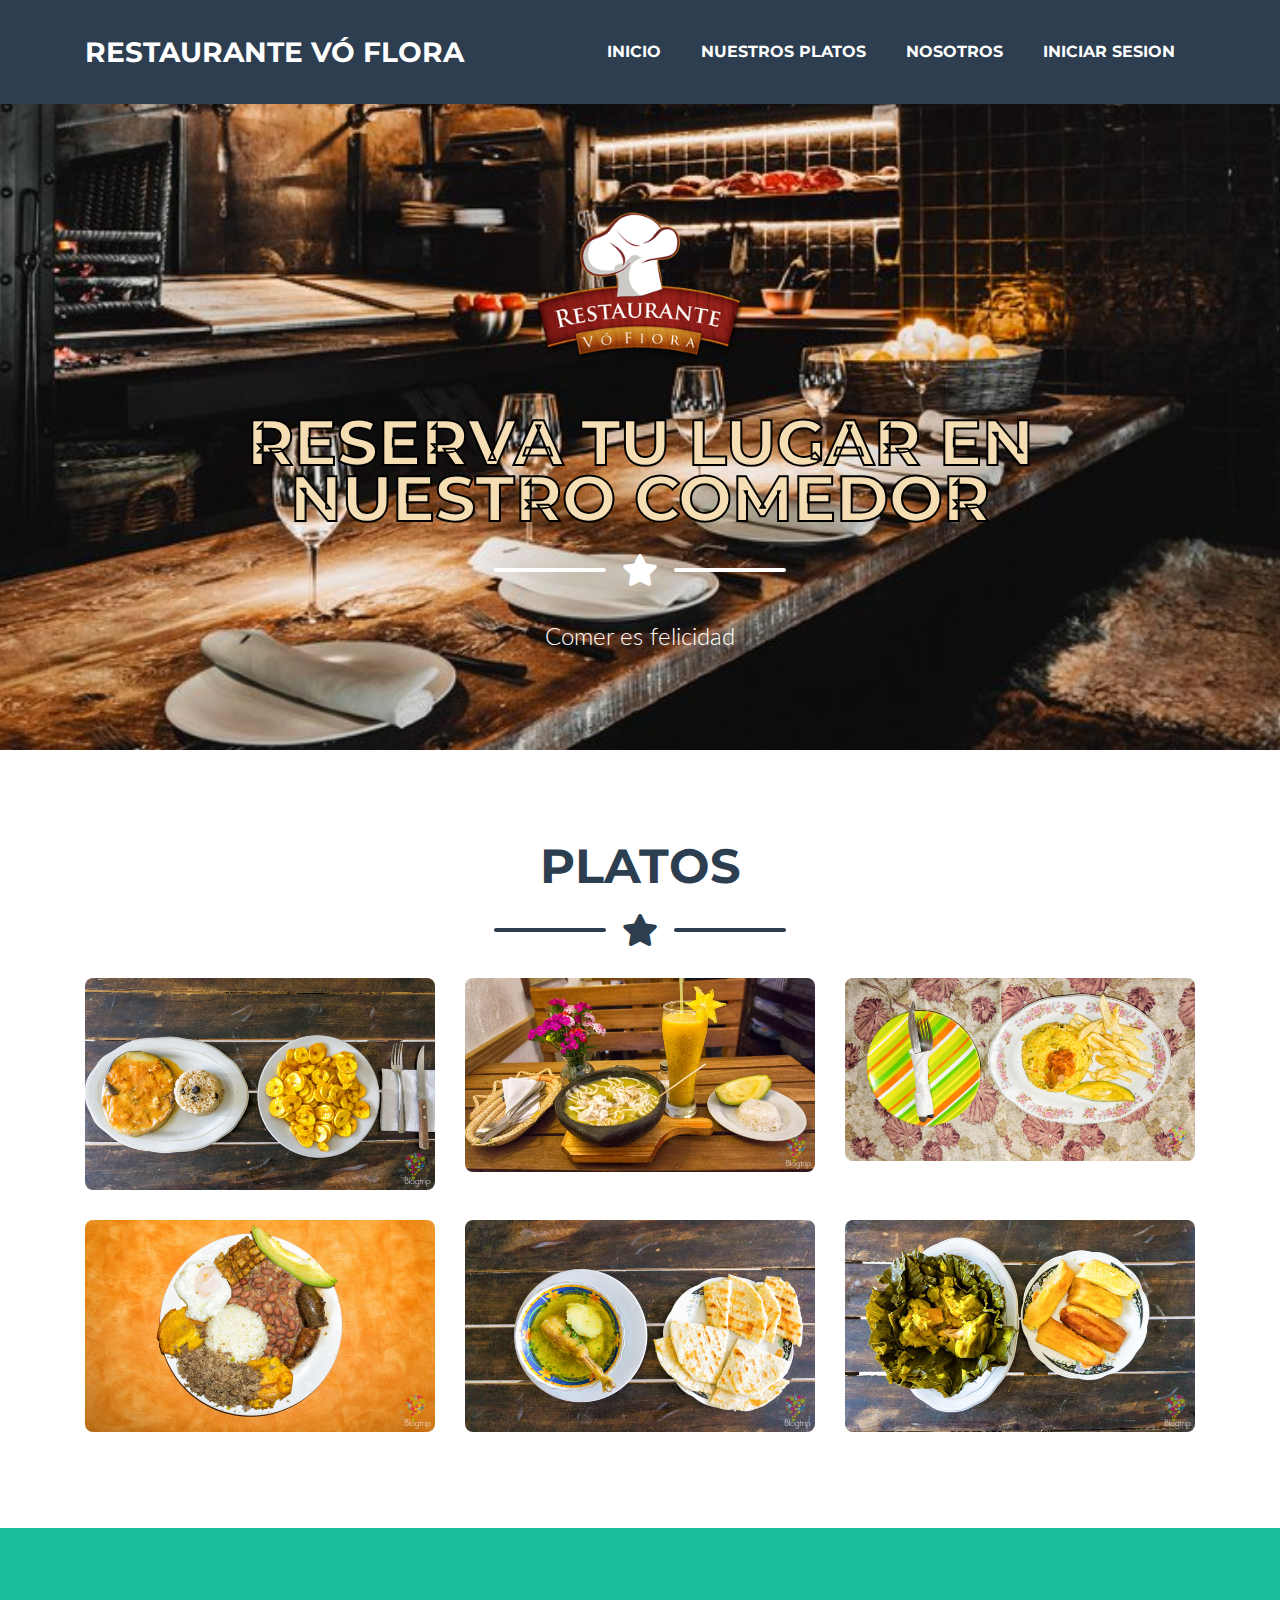
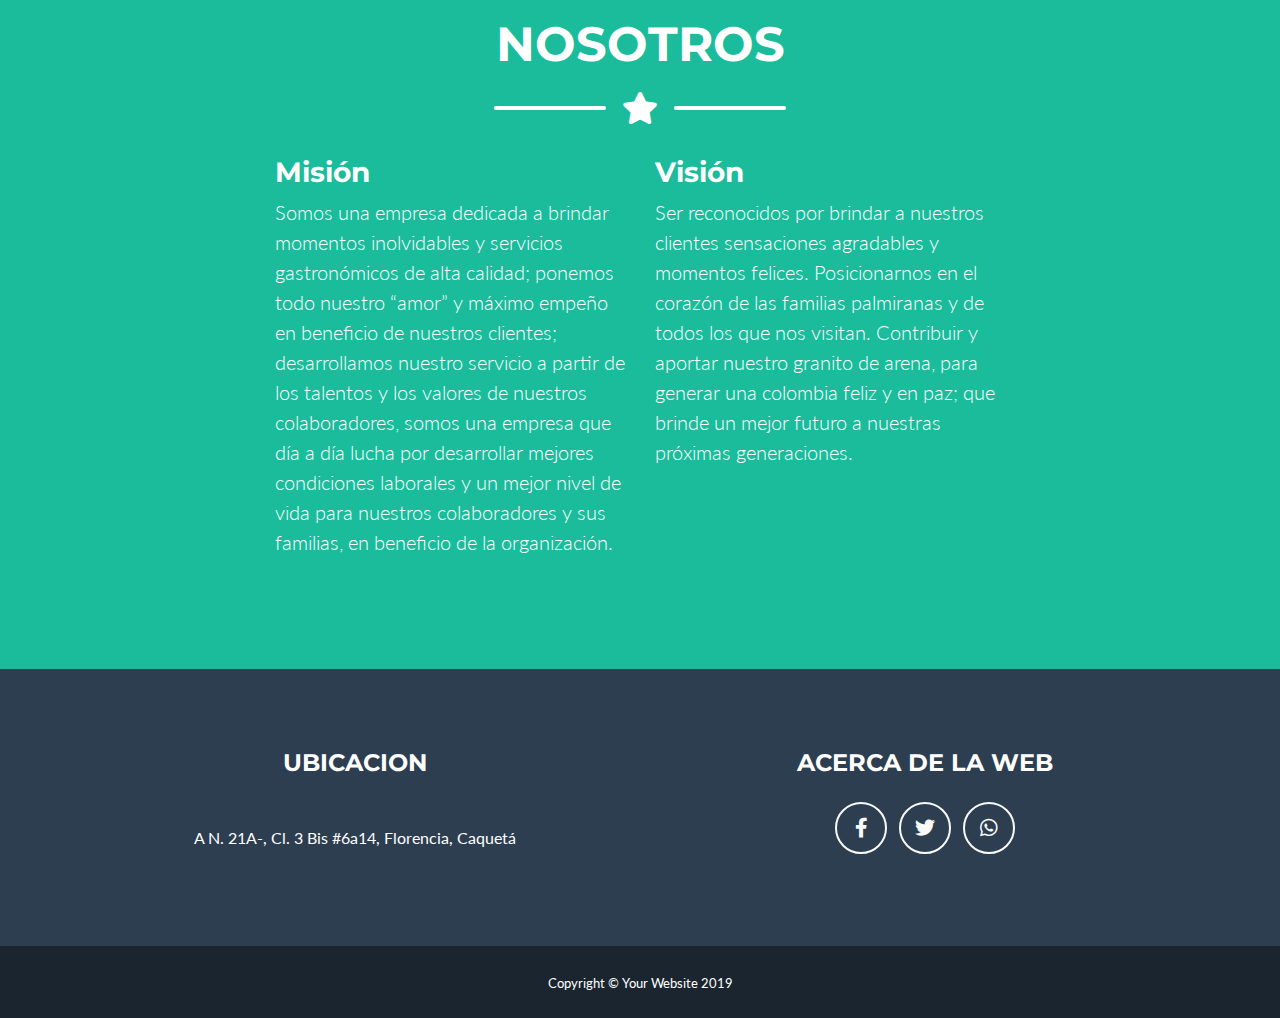
<file: index.html>
<!DOCTYPE html>
<html lang="es">

<head>

  <meta charset="utf-8">
  <meta name="viewport" content="width=device-width, initial-scale=1, shrink-to-fit=no">
  <meta name="description" content="">
  <meta name="author" content="">

  <title>RESTAURANTE VÓ FLORA</title>

  <!-- Custom fonts for this theme -->
  <link href="vendor/fontawesome-free/css/all.min.css" rel="stylesheet" type="text/css">
  <link href="https://fonts.googleapis.com/css?family=Montserrat:400,700" rel="stylesheet" type="text/css">
  <link href="https://fonts.googleapis.com/css?family=Lato:400,700,400italic,700italic" rel="stylesheet" type="text/css">

  <!-- Theme CSS -->
  <link href="css/freelancer.min.css" rel="stylesheet">
  <link href="css/viewclientes.css" rel="stylesheet">
  


</head>

<body id="page-top">

  <!-- Navigation -->
  <nav class="navbar navbar-expand-lg bg-secondary text-uppercase fixed-top" id="mainNav">
    <div class="container">
      <a class="navbar-brand js-scroll-trigger" href="#page-top">RESTAURANTE VÓ FLORA</a>
      <button class="navbar-toggler navbar-toggler-right text-uppercase font-weight-bold bg-primary text-white rounded" type="button" data-toggle="collapse" data-target="#navbarResponsive" aria-controls="navbarResponsive" aria-expanded="false" aria-label="Toggle navigation">
        Menu
        <i class="fas fa-bars"></i>
      </button>
      <div class="collapse navbar-collapse" id="navbarResponsive">
        <ul class="navbar-nav ml-auto">
          <li class="nav-item mx-0 mx-lg-1">
            <a class="nav-link py-3 px-0 px-lg-3 rounded js-scroll-trigger" href="#inicio">Inicio</a>
          </li>
         
          <li class="nav-item mx-0 mx-lg-1">
            <a class="nav-link py-3 px-0 px-lg-3 rounded js-scroll-trigger" href="#platos">Nuestros platos</a>
          </li>

          <li class="nav-item mx-0 mx-lg-1">
            <a class="nav-link py-3 px-0 px-lg-3 rounded js-scroll-trigger" href="#about">Nosotros</a>
          </li>
          
         
          <li class="nav-item mx-0 mx-lg-1">
              <a class="nav-link py-3 px-0 px-lg-3 rounded js-scroll-trigger" href="indexlogin.html">Iniciar Sesion</a>
            </li>
        </ul>
      </div>
    </div>
  </nav>

  <!-- Masthead -->
  <header class="masthead bg-primary text-white text-center">
    <div class="container d-flex align-items-center flex-column" id = "inicio">

      <!-- Masthead Avatar Image -->
      <img class="masthead-avatar mb-5" src="img/logo_res.png" alt="">

      <!-- Masthead Heading -->
      <h1   class="masthead-heading text-uppercase mb-0">Reserva tu lugar en nuestro comedor</h1>

      <!-- Icon Divider -->
      <div class="divider-custom divider-light">
        <div class="divider-custom-line"></div>
        <div class="divider-custom-icon">
          <i class="fas fa-star"></i>
        </div>
        <div class="divider-custom-line"></div>
      </div>

      <!-- Masthead Subheading -->
      <p class="masthead-subheading font-weight-light mb-0">Comer es felicidad</p>

    </div>
  </header>

  <!-- Portfolio Section -->
  <section class="page-section portfolio" id="platos">
    <div class="container">

      <!-- Portfolio Section Heading -->
      <h2 class="page-section-heading text-center text-uppercase text-secondary mb-0">Platos</h2>

      <!-- Icon Divider -->
      <div class="divider-custom">
        <div class="divider-custom-line"></div>
        <div class="divider-custom-icon">
          <i class="fas fa-star"></i>
        </div>
        <div class="divider-custom-line"></div>
      </div>

      <!-- Portfolio Grid Items -->
      <div class="row">

        <!-- Portfolio Item 1 -->
        <div class="col-md-6 col-lg-4">
          <div class="portfolio-item mx-auto" data-toggle="modal" data-target="#portfolioModal1">
            <div class="portfolio-item-caption d-flex align-items-center justify-content-center h-100 w-100">
              <div class="portfolio-item-caption-content text-center text-white">
                <i class="fas fa-plus fa-3x"></i>
              </div>
            </div>
            <img class="img-fluid" src="img/portfolio/bagre.jpg" alt="">
          </div>
        </div>

        <!-- Portfolio Item 2 -->
        <div class="col-md-6 col-lg-4">
          <div class="portfolio-item mx-auto" data-toggle="modal" data-target="#portfolioModal2">
            <div class="portfolio-item-caption d-flex align-items-center justify-content-center h-100 w-100">
              <div class="portfolio-item-caption-content text-center text-white">
                <i class="fas fa-plus fa-3x"></i>
              </div>
            </div>
            <img class="img-fluid" src="img/portfolio/ajiaco.jpg" alt="">
          </div>
        </div>

        <!-- Portfolio Item 3 -->
        <div class="col-md-6 col-lg-4">
          <div class="portfolio-item mx-auto" data-toggle="modal" data-target="#portfolioModal3">
            <div class="portfolio-item-caption d-flex align-items-center justify-content-center h-100 w-100">
              <div class="portfolio-item-caption-content text-center text-white">
                <i class="fas fa-plus fa-3x"></i>
              </div>
            </div>
            <img class="img-fluid" src="img/portfolio/arrozP.jpg" alt="">
          </div>
        </div>

        <!-- Portfolio Item 4 -->
        <div class="col-md-6 col-lg-4">
          <div class="portfolio-item mx-auto" data-toggle="modal" data-target="#portfolioModal4">
            <div class="portfolio-item-caption d-flex align-items-center justify-content-center h-100 w-100">
              <div class="portfolio-item-caption-content text-center text-white">
                <i class="fas fa-plus fa-3x"></i>
              </div>
            </div>
            <img class="img-fluid" src="img/portfolio/bandeja.jpg" alt="">
          </div>
        </div>

        <!-- Portfolio Item 5 -->
        <div class="col-md-6 col-lg-4">
          <div class="portfolio-item mx-auto" data-toggle="modal" data-target="#portfolioModal5">
            <div class="portfolio-item-caption d-flex align-items-center justify-content-center h-100 w-100">
              <div class="portfolio-item-caption-content text-center text-white">
                <i class="fas fa-plus fa-3x"></i>
              </div>
            </div>
            <img class="img-fluid" src="img/portfolio/caldo.jpg" alt="">
          </div>
        </div>

        <!-- Portfolio Item 6 -->
        <div class="col-md-6 col-lg-4">
          <div class="portfolio-item mx-auto" data-toggle="modal" data-target="#portfolioModal6">
            <div class="portfolio-item-caption d-flex align-items-center justify-content-center h-100 w-100">
              <div class="portfolio-item-caption-content text-center text-white">
                <i class="fas fa-plus fa-3x"></i>
              </div>
            </div>
            <img class="img-fluid" src="img/portfolio/tamal.jpg" alt="">
          </div>
        </div>

      </div>
      <!-- /.row -->

    </div>
  </section>

  <!-- About Section -->
  <section class="page-section bg-primary text-white mb-0" id="about">
    <div class="container">

      <!-- About Section Heading -->
      <h2 class="page-section-heading text-center text-uppercase text-white">Nosotros</h2>

      <!-- Icon Divider -->
      <div class="divider-custom divider-light">
        <div class="divider-custom-line"></div>
        <div class="divider-custom-icon">
          <i class="fas fa-star"></i>
        </div>
        <div class="divider-custom-line"></div>
      </div>

      <!-- About Section Content -->
      <div class="row">
        <div class="col-lg-4 ml-auto">
          <h3>Misión</h3>
          <p class="lead">Somos una empresa dedicada a brindar momentos inolvidables y servicios gastronómicos de alta
              calidad; ponemos todo nuestro “amor” y máximo empeño en beneficio de nuestros clientes;
              desarrollamos nuestro servicio a partir de los talentos y los valores de nuestros
              colaboradores, somos una empresa que día a día lucha por desarrollar mejores condiciones
              laborales y un mejor nivel de vida para nuestros colaboradores y sus familias, en beneficio de
              la organización.</p>
        </div>
        <div class="col-lg-4 mr-auto">
            <h3>Visión</h3>

          <p class="lead">Ser reconocidos por brindar a nuestros clientes sensaciones agradables y momentos felices.
          Posicionarnos en el corazón de las familias palmiranas y de todos los que nos visitan.
          Contribuir y aportar nuestro granito de arena, para generar una colombia feliz y en paz; que
          brinde un mejor futuro a nuestras próximas generaciones.</p>
        </div>
      </div>

     
      

    </div>
  </section>
  <!-- Footer -->
  <footer class="footer text-center">
    <div class="container">
      <div class="row">

        <!-- Footer Location -->
        <div class="col-lg-6 mb-5 mb-lg-0">
          <h4 class="text-uppercase mb-4">Ubicacion</h4>
          
            <br>A N. 21A-, Cl. 3 Bis #6a14, Florencia, Caquetá</p>
        </div>

        

        <!-- Footer About Text -->
        <div class="col-lg-6">
          <h4 class="text-uppercase mb-4">Acerca de la web</h4>
          <a class="btn btn-outline-light btn-social mx-1" href="#">
            <i class="fab fa-fw fa-facebook-f"></i>
          </a>
          <a class="btn btn-outline-light btn-social mx-1" href="#">
            <i class="fab fa-fw fa-twitter"></i>
          </a>
          <a class="btn btn-outline-light btn-social mx-1" href="#">
            <i class="fab fa-whatsapp"></i>
          </a>
          
        </div>

      </div>
    </div>
  </footer>

  <!-- Copyright Section -->
  <section class="copyright py-4 text-center text-white">
    <div class="container">
      <small>Copyright &copy; Your Website 2019</small>
    </div>
  </section>

  <!-- Scroll to Top Button (Only visible on small and extra-small screen sizes) -->
  <div class="scroll-to-top d-lg-none position-fixed ">
    <a class="js-scroll-trigger d-block text-center text-white rounded" href="#page-top">
      <i class="fa fa-chevron-up"></i>
    </a>
  </div>

  <!-- Portfolio Modals -->

  <!-- Portfolio Modal 1 -->
  <div class="portfolio-modal modal fade" id="portfolioModal1" tabindex="-1" role="dialog" aria-labelledby="portfolioModal1Label" aria-hidden="true">
    <div class="modal-dialog modal-xl" role="document">
      <div class="modal-content">
        <button type="button" class="close" data-dismiss="modal" aria-label="Close">
          <span aria-hidden="true">
            <i class="fas fa-times"></i>
          </span>
        </button>
        <div class="modal-body text-center">
          <div class="container">
            <div class="row justify-content-center">
              <div class="col-lg-8">
                <!-- Portfolio Modal - Title -->
                <h2 class="portfolio-modal-title text-secondary text-uppercase mb-0">Bagre en salsa con patacones</h2>
                <!-- Icon Divider -->
                <div class="divider-custom">
                  <div class="divider-custom-line"></div>
                  <div class="divider-custom-icon">
                    <i class="fas fa-star"></i>
                  </div>
                  <div class="divider-custom-line"></div>
                </div>
                <!-- Portfolio Modal - Image -->
                <img class="img-fluid rounded mb-5" src="img/portfolio/bagre.jpg" alt="">
                <!-- Portfolio Modal - Text -->
                <p class="mb-5">El bagre es un pescado de agua dulce, 
                    que se encuentra en casi todo mercado de pescados en Colombia. 
                    Se caracteriza por ser carnoso y sin espinas. Lo podrán encontrar en salsa, 
                    normalmente a base de tomate, cebolla y pimentón; o frito. Se le suele acompañar 
                    de arroz con coco y patacones.</p>
                <button class="btn btn-primary" href="#" data-dismiss="modal">
                  <i class="fas fa-times fa-fw"></i>
                  Cerrar Ventana
                </button>
              </div>
            </div>
          </div>
        </div>
      </div>
    </div>
  </div>

  <!-- Portfolio Modal 2 -->
  <div class="portfolio-modal modal fade" id="portfolioModal2" tabindex="-1" role="dialog" aria-labelledby="portfolioModal2Label" aria-hidden="true">
    <div class="modal-dialog modal-xl" role="document">
      <div class="modal-content">
        <button type="button" class="close" data-dismiss="modal" aria-label="Close">
          <span aria-hidden="true">
            <i class="fas fa-times"></i>
          </span>
        </button>
        <div class="modal-body text-center">
          <div class="container">
            <div class="row justify-content-center">
              <div class="col-lg-8">
                <!-- Portfolio Modal - Title -->
                <h2 class="portfolio-modal-title text-secondary text-uppercase mb-0">Ajiaco plato</h2>
                <!-- Icon Divider -->
                <div class="divider-custom">
                  <div class="divider-custom-line"></div>
                  <div class="divider-custom-icon">
                    <i class="fas fa-star"></i>
                  </div>
                  <div class="divider-custom-line"></div>
                </div>
                <!-- Portfolio Modal - Image -->
                <img class="img-fluid rounded mb-5" src="img/portfolio/ajiaco.jpg" alt="">
                <!-- Portfolio Modal - Text -->
                <p class="mb-5">El ajiaco con pollo, sus ingredientes principales son el pollo, la papa criolla o papa amarilla, mazorca y arracacha.</p>
                <button class="btn btn-primary" href="#" data-dismiss="modal">
                  <i class="fas fa-times fa-fw"></i>
                  Cerrar Ventana
                </button>
              </div>
            </div>
          </div>
        </div>
      </div>
    </div>
  </div>

  <!-- Portfolio Modal 3 -->
  <div class="portfolio-modal modal fade" id="portfolioModal3" tabindex="-1" role="dialog" aria-labelledby="portfolioModal3Label" aria-hidden="true">
    <div class="modal-dialog modal-xl" role="document">
      <div class="modal-content">
        <button type="button" class="close" data-dismiss="modal" aria-label="Close">
          <span aria-hidden="true">
            <i class="fas fa-times"></i>
          </span>
        </button>
        <div class="modal-body text-center">
          <div class="container">
            <div class="row justify-content-center">
              <div class="col-lg-8">
                <!-- Portfolio Modal - Title -->
                <h2 class="portfolio-modal-title text-secondary text-uppercase mb-0">Arroz con pollo</h2>
                <!-- Icon Divider -->
                <div class="divider-custom">
                  <div class="divider-custom-line"></div>
                  <div class="divider-custom-icon">
                    <i class="fas fa-star"></i>
                  </div>
                  <div class="divider-custom-line"></div>
                </div>
                <!-- Portfolio Modal - Image -->
                <img class="img-fluid rounded mb-5" src="img/portfolio/arrozP.jpg" alt="">
                <!-- Portfolio Modal - Text -->
                <p class="mb-5">Servido con papitas fritas y aderezado con salsa rosada o de tomate.</p>
                <button class="btn btn-primary" href="#" data-dismiss="modal">
                  <i class="fas fa-times fa-fw"></i>
                  Cerrar Ventana
                </button>
              </div>
            </div>
          </div>
        </div>
      </div>
    </div>
  </div>

  <!-- Portfolio Modal 4 -->
  <div class="portfolio-modal modal fade" id="portfolioModal4" tabindex="-1" role="dialog" aria-labelledby="portfolioModal4Label" aria-hidden="true">
    <div class="modal-dialog modal-xl" role="document">
      <div class="modal-content">
        <button type="button" class="close" data-dismiss="modal" aria-label="Close">
          <span aria-hidden="true">
            <i class="fas fa-times"></i>
          </span>
        </button>
        <div class="modal-body text-center">
          <div class="container">
            <div class="row justify-content-center">
              <div class="col-lg-8">
                <!-- Portfolio Modal - Title -->
                <h2 class="portfolio-modal-title text-secondary text-uppercase mb-0">Bandeja paisa</h2>
                <!-- Icon Divider -->
                <div class="divider-custom">
                  <div class="divider-custom-line"></div>
                  <div class="divider-custom-icon">
                    <i class="fas fa-star"></i>
                  </div>
                  <div class="divider-custom-line"></div>
                </div>
                <!-- Portfolio Modal - Image -->
                <img class="img-fluid rounded mb-5" src="img/portfolio/bandeja.jpg" alt="">
                <!-- Portfolio Modal - Text -->
                <p class="mb-5">En una bandeja paisa encontrarán :
                        <br>Arroz blanco</br>
                        Chicharrón
                        <br> Huevo frito</br>
                        Carne molida
                        <br> Patacones</br>
                        Chorizo
                        <br>Morcilla</br>
                        Aguacate
                        <br>Arepa blanca</br>
                        Hogao ( cebolla y tomate)
                        <br> tajadas de plátano maduro</br>
                        frijol rojo.<br>
                    
                    </p>
                <button class="btn btn-primary" href="#" data-dismiss="modal">
                  <i class="fas fa-times fa-fw"></i>
                    Cerrar ventana
                </button>
              </div>
            </div>
          </div>
        </div>
      </div>
    </div>
  </div>

  <!-- Portfolio Modal 5 -->
  <div class="portfolio-modal modal fade" id="portfolioModal5" tabindex="-1" role="dialog" aria-labelledby="portfolioModal5Label" aria-hidden="true">
    <div class="modal-dialog modal-xl" role="document">
      <div class="modal-content">
        <button type="button" class="close" data-dismiss="modal" aria-label="Close">
          <span aria-hidden="true">
            <i class="fas fa-times"></i>
          </span>
        </button>
        <div class="modal-body text-center">
          <div class="container">
            <div class="row justify-content-center">
              <div class="col-lg-8">
                <!-- Portfolio Modal - Title -->
                <h2 class="portfolio-modal-title text-secondary text-uppercase mb-0">Caldo con pollo</h2>
                <!-- Icon Divider -->
                <div class="divider-custom">
                  <div class="divider-custom-line"></div>
                  <div class="divider-custom-icon">
                    <i class="fas fa-star"></i>
                  </div>
                  <div class="divider-custom-line"></div>
                </div>
                <!-- Portfolio Modal - Image -->
                <img class="img-fluid rounded mb-5" src="img/portfolio/caldo.jpg" alt="">
                <!-- Portfolio Modal - Text -->
                <p class="mb-5">El caldo de pollo es uno de los clásicos de la cocina colombiana. Fácil de preparar, este plato se compone de pollo (ojalá criollo de granja), papa blanca y legumbres (tomate, cebolla, apio en rama, cilantro, etc). En la foto acompañado de arepas asadas.</p>
                <button class="btn btn-primary" href="#" data-dismiss="modal">
                  <i class="fas fa-times fa-fw"></i>
                    Cerrar Ventana
                </button>
              </div>
            </div>
          </div>
        </div>
      </div>
    </div>
  </div>

  <!-- Portfolio Modal 6 -->
  <div class="portfolio-modal modal fade" id="portfolioModal6" tabindex="-1" role="dialog" aria-labelledby="portfolioModal6Label" aria-hidden="true">
    <div class="modal-dialog modal-xl" role="document">
      <div class="modal-content">
        <button type="button" class="close" data-dismiss="modal" aria-label="Close">
          <span aria-hidden="true">
            <i class="fas fa-times"></i>
          </span>
        </button>
        <div class="modal-body text-center">
          <div class="container">
            <div class="row justify-content-center">
              <div class="col-lg-8">
                <!-- Portfolio Modal - Title -->
                <h2 class="portfolio-modal-title text-secondary text-uppercase mb-0">Tamal</h2>
                <!-- Icon Divider -->
                <div class="divider-custom">
                  <div class="divider-custom-line"></div>
                  <div class="divider-custom-icon">
                    <i class="fas fa-star"></i>
                  </div>
                  <div class="divider-custom-line"></div>
                </div>
                <!-- Portfolio Modal - Image -->
                <img class="img-fluid rounded mb-5" src="img/portfolio/tamal.jpg" alt="">
                <!-- Portfolio Modal - Text -->
                <p class="mb-5">Envueltos en hoja de plátano y a base de maíz, legumbres y carnes; su preparación puede tomar varias horas. En general se consumen en el desayuno, pero seguro los encontraran con facilidad a otras horas del día.</p>
                <button class="btn btn-primary" href="#" data-dismiss="modal">
                  <i class="fas fa-times fa-fw"></i>
                Cerrar ventana
                            </button>
              </div>
            </div>
          </div>
        </div>
      </div>
    </div>
  </div>

  <!-- Bootstrap core JavaScript -->
  <script src="vendor/jquery/jquery.min.js"></script>
  <script src="vendor/bootstrap/js/bootstrap.bundle.min.js"></script>

  <!-- Plugin JavaScript -->
  <script src="vendor/jquery-easing/jquery.easing.min.js"></script>

  <!-- Contact Form JavaScript -->
  <script src="js/jqBootstrapValidation.js"></script>
  <script src="js/contact_me.js"></script>

  <!-- Custom scripts for this template -->
  <script src="js/freelancer.min.js"></script>

</body>

</html>
</file>
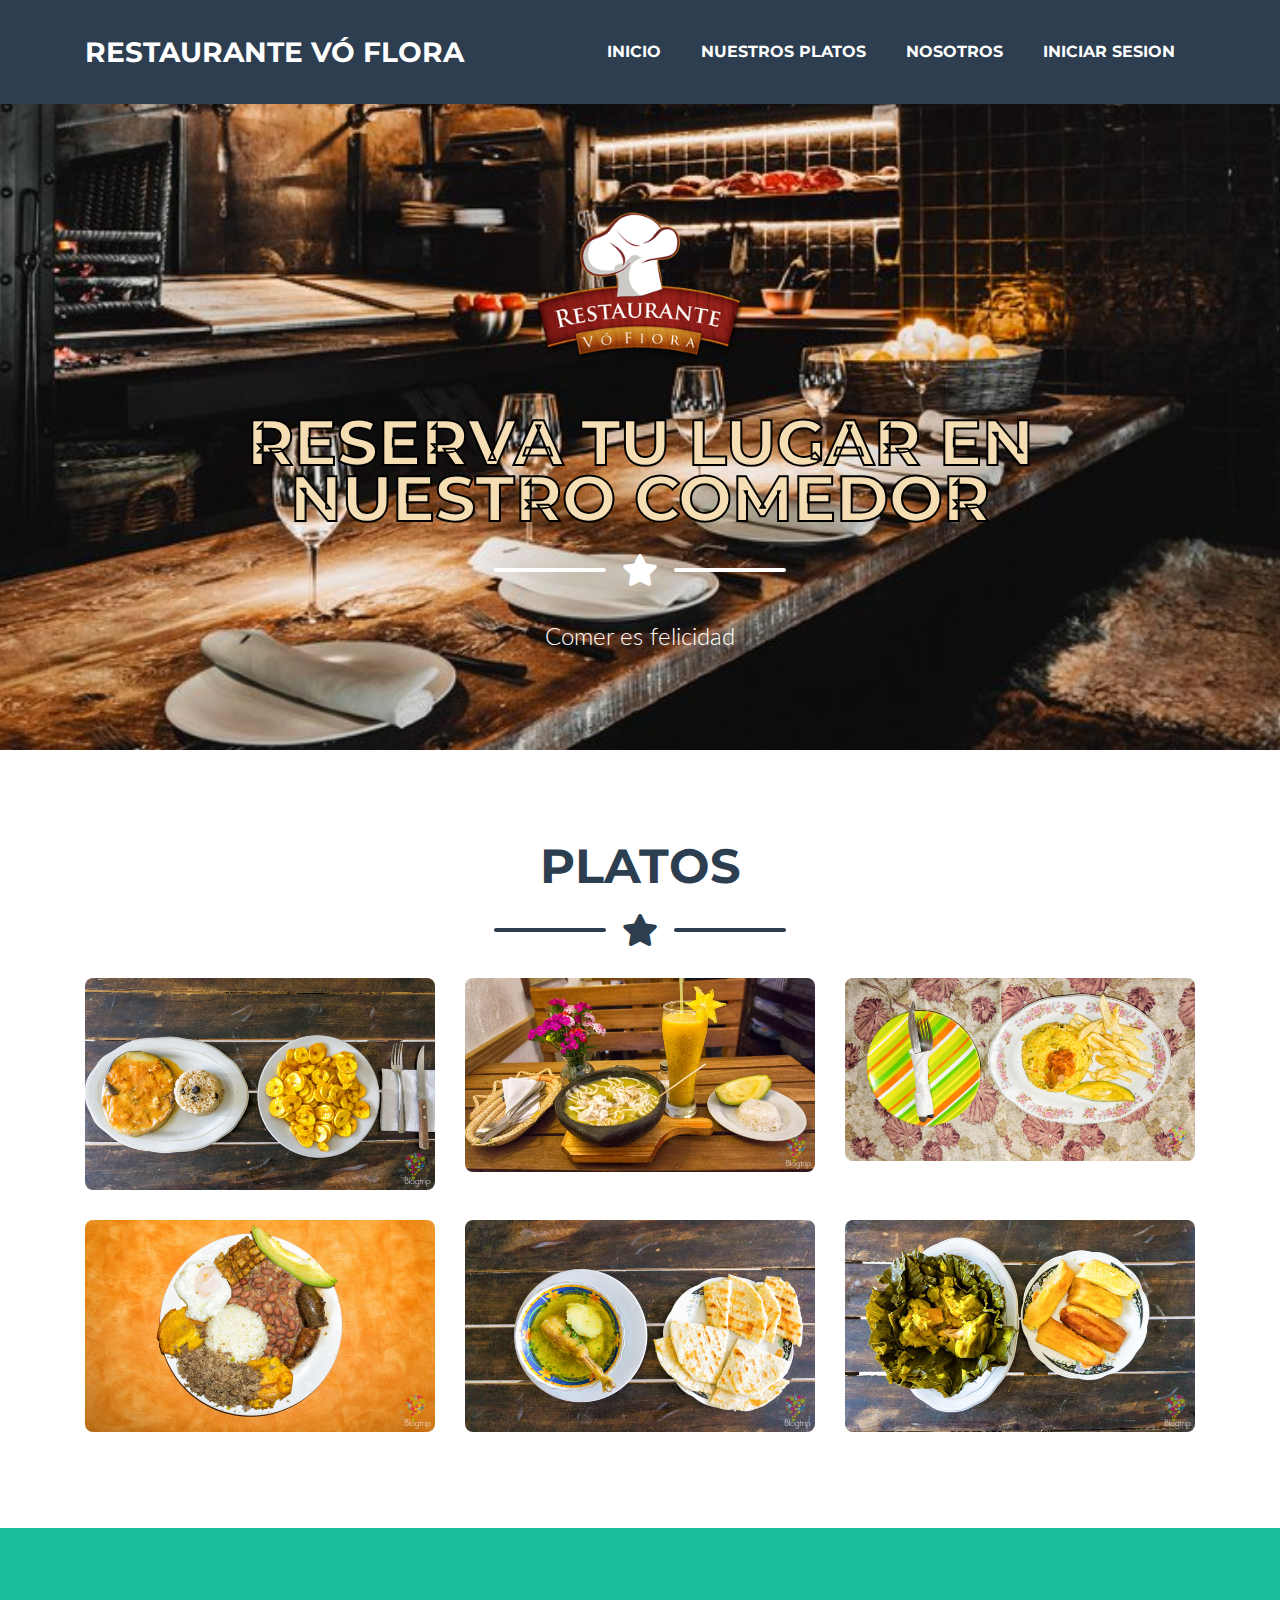
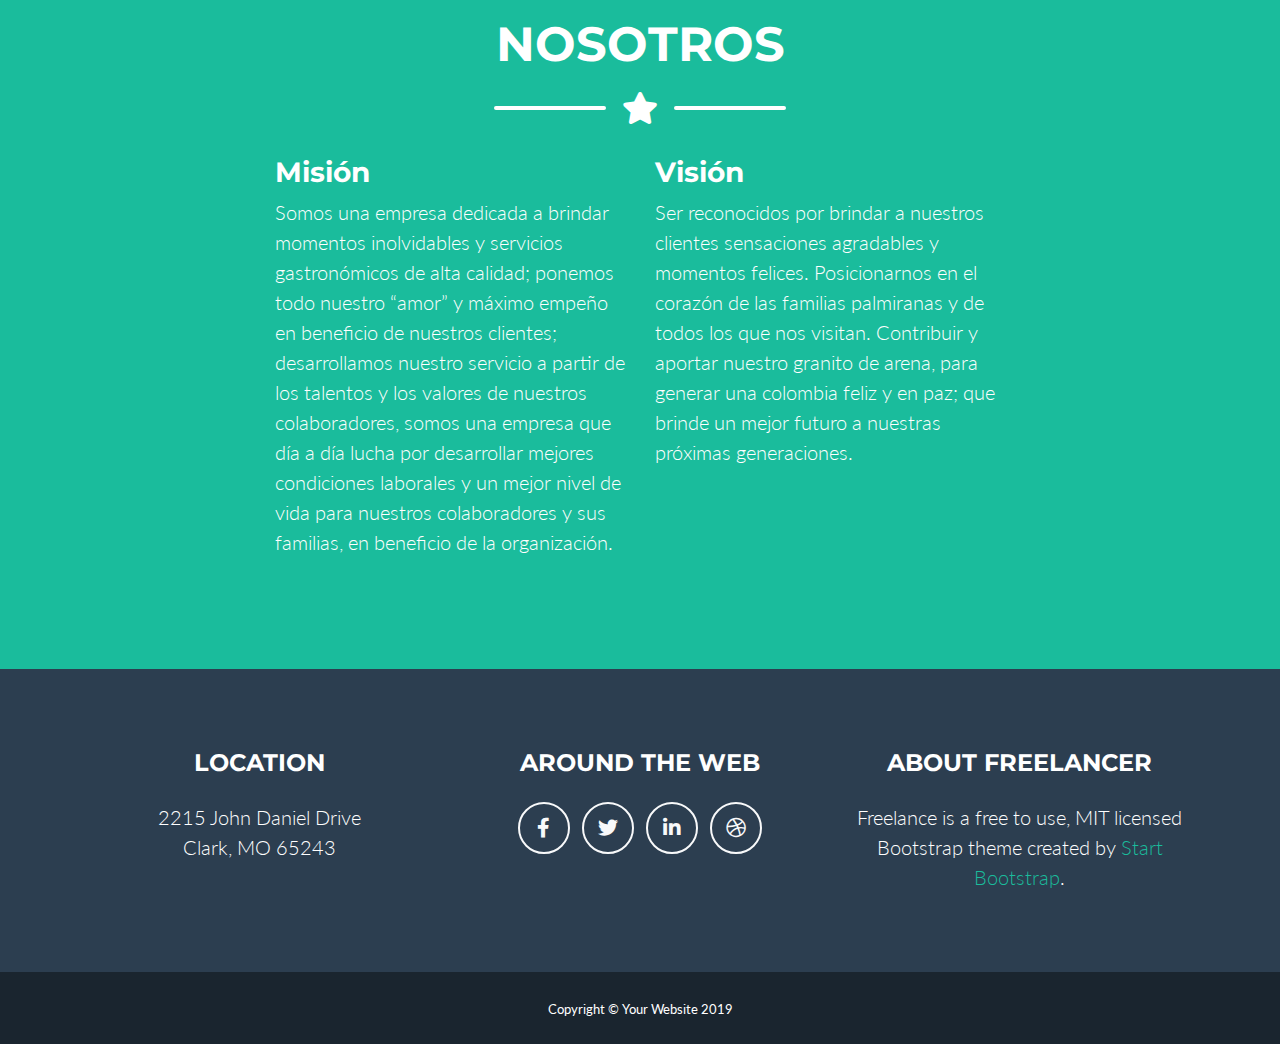
<file: public/index.html>
<!DOCTYPE html>
<html lang="es">

<head>

  <meta charset="utf-8">
  <meta name="viewport" content="width=device-width, initial-scale=1, shrink-to-fit=no">
  <meta name="description" content="">
  <meta name="author" content="">

  <title>RESTAURANTE VÓ FLORA</title>

  <!-- Custom fonts for this theme -->
  <link href="vendor/fontawesome-free/css/all.min.css" rel="stylesheet" type="text/css">
  <link href="https://fonts.googleapis.com/css?family=Montserrat:400,700" rel="stylesheet" type="text/css">
  <link href="https://fonts.googleapis.com/css?family=Lato:400,700,400italic,700italic" rel="stylesheet" type="text/css">

  <!-- Theme CSS -->
  <link href="css/freelancer.min.css" rel="stylesheet">
  <link href="css/viewclientes.css" rel="stylesheet">
  


</head>

<body id="page-top">

  <!-- Navigation -->
  <nav class="navbar navbar-expand-lg bg-secondary text-uppercase fixed-top" id="mainNav">
    <div class="container">
      <a class="navbar-brand js-scroll-trigger" href="#page-top">RESTAURANTE VÓ FLORA</a>
      <button class="navbar-toggler navbar-toggler-right text-uppercase font-weight-bold bg-primary text-white rounded" type="button" data-toggle="collapse" data-target="#navbarResponsive" aria-controls="navbarResponsive" aria-expanded="false" aria-label="Toggle navigation">
        Menu
        <i class="fas fa-bars"></i>
      </button>
      <div class="collapse navbar-collapse" id="navbarResponsive">
        <ul class="navbar-nav ml-auto">
          <li class="nav-item mx-0 mx-lg-1">
            <a class="nav-link py-3 px-0 px-lg-3 rounded js-scroll-trigger" href="#inicio">Inicio</a>
          </li>
         
          <li class="nav-item mx-0 mx-lg-1">
            <a class="nav-link py-3 px-0 px-lg-3 rounded js-scroll-trigger" href="#platos">Nuestros platos</a>
          </li>

          <li class="nav-item mx-0 mx-lg-1">
            <a class="nav-link py-3 px-0 px-lg-3 rounded js-scroll-trigger" href="#about">Nosotros</a>
          </li>
          
         
          <li class="nav-item mx-0 mx-lg-1">
              <a class="nav-link py-3 px-0 px-lg-3 rounded js-scroll-trigger" href="indexlogin.html">Iniciar Sesion</a>
            </li>
        </ul>
      </div>
    </div>
  </nav>

  <!-- Masthead -->
  <header class="masthead bg-primary text-white text-center">
    <div class="container d-flex align-items-center flex-column" id = "inicio">

      <!-- Masthead Avatar Image -->
      <img class="masthead-avatar mb-5" src="img/logo_res.png" alt="">

      <!-- Masthead Heading -->
      <h1   class="masthead-heading text-uppercase mb-0">Reserva tu lugar en nuestro comedor</h1>

      <!-- Icon Divider -->
      <div class="divider-custom divider-light">
        <div class="divider-custom-line"></div>
        <div class="divider-custom-icon">
          <i class="fas fa-star"></i>
        </div>
        <div class="divider-custom-line"></div>
      </div>

      <!-- Masthead Subheading -->
      <p class="masthead-subheading font-weight-light mb-0">Comer es felicidad</p>

    </div>
  </header>

  <!-- Portfolio Section -->
  <section class="page-section portfolio" id="platos">
    <div class="container">

      <!-- Portfolio Section Heading -->
      <h2 class="page-section-heading text-center text-uppercase text-secondary mb-0">Platos</h2>

      <!-- Icon Divider -->
      <div class="divider-custom">
        <div class="divider-custom-line"></div>
        <div class="divider-custom-icon">
          <i class="fas fa-star"></i>
        </div>
        <div class="divider-custom-line"></div>
      </div>

      <!-- Portfolio Grid Items -->
      <div class="row">

        <!-- Portfolio Item 1 -->
        <div class="col-md-6 col-lg-4">
          <div class="portfolio-item mx-auto" data-toggle="modal" data-target="#portfolioModal1">
            <div class="portfolio-item-caption d-flex align-items-center justify-content-center h-100 w-100">
              <div class="portfolio-item-caption-content text-center text-white">
                <i class="fas fa-plus fa-3x"></i>
              </div>
            </div>
            <img class="img-fluid" src="img/portfolio/bagre.jpg" alt="">
          </div>
        </div>

        <!-- Portfolio Item 2 -->
        <div class="col-md-6 col-lg-4">
          <div class="portfolio-item mx-auto" data-toggle="modal" data-target="#portfolioModal2">
            <div class="portfolio-item-caption d-flex align-items-center justify-content-center h-100 w-100">
              <div class="portfolio-item-caption-content text-center text-white">
                <i class="fas fa-plus fa-3x"></i>
              </div>
            </div>
            <img class="img-fluid" src="img/portfolio/ajiaco.jpg" alt="">
          </div>
        </div>

        <!-- Portfolio Item 3 -->
        <div class="col-md-6 col-lg-4">
          <div class="portfolio-item mx-auto" data-toggle="modal" data-target="#portfolioModal3">
            <div class="portfolio-item-caption d-flex align-items-center justify-content-center h-100 w-100">
              <div class="portfolio-item-caption-content text-center text-white">
                <i class="fas fa-plus fa-3x"></i>
              </div>
            </div>
            <img class="img-fluid" src="img/portfolio/arrozP.jpg" alt="">
          </div>
        </div>

        <!-- Portfolio Item 4 -->
        <div class="col-md-6 col-lg-4">
          <div class="portfolio-item mx-auto" data-toggle="modal" data-target="#portfolioModal4">
            <div class="portfolio-item-caption d-flex align-items-center justify-content-center h-100 w-100">
              <div class="portfolio-item-caption-content text-center text-white">
                <i class="fas fa-plus fa-3x"></i>
              </div>
            </div>
            <img class="img-fluid" src="img/portfolio/bandeja.jpg" alt="">
          </div>
        </div>

        <!-- Portfolio Item 5 -->
        <div class="col-md-6 col-lg-4">
          <div class="portfolio-item mx-auto" data-toggle="modal" data-target="#portfolioModal5">
            <div class="portfolio-item-caption d-flex align-items-center justify-content-center h-100 w-100">
              <div class="portfolio-item-caption-content text-center text-white">
                <i class="fas fa-plus fa-3x"></i>
              </div>
            </div>
            <img class="img-fluid" src="img/portfolio/caldo.jpg" alt="">
          </div>
        </div>

        <!-- Portfolio Item 6 -->
        <div class="col-md-6 col-lg-4">
          <div class="portfolio-item mx-auto" data-toggle="modal" data-target="#portfolioModal6">
            <div class="portfolio-item-caption d-flex align-items-center justify-content-center h-100 w-100">
              <div class="portfolio-item-caption-content text-center text-white">
                <i class="fas fa-plus fa-3x"></i>
              </div>
            </div>
            <img class="img-fluid" src="img/portfolio/tamal.jpg" alt="">
          </div>
        </div>

      </div>
      <!-- /.row -->

    </div>
  </section>

  <!-- About Section -->
  <section class="page-section bg-primary text-white mb-0" id="about">
    <div class="container">

      <!-- About Section Heading -->
      <h2 class="page-section-heading text-center text-uppercase text-white">Nosotros</h2>

      <!-- Icon Divider -->
      <div class="divider-custom divider-light">
        <div class="divider-custom-line"></div>
        <div class="divider-custom-icon">
          <i class="fas fa-star"></i>
        </div>
        <div class="divider-custom-line"></div>
      </div>

      <!-- About Section Content -->
      <div class="row">
        <div class="col-lg-4 ml-auto">
          <h3>Misión</h3>
          <p class="lead">Somos una empresa dedicada a brindar momentos inolvidables y servicios gastronómicos de alta
              calidad; ponemos todo nuestro “amor” y máximo empeño en beneficio de nuestros clientes;
              desarrollamos nuestro servicio a partir de los talentos y los valores de nuestros
              colaboradores, somos una empresa que día a día lucha por desarrollar mejores condiciones
              laborales y un mejor nivel de vida para nuestros colaboradores y sus familias, en beneficio de
              la organización.</p>
        </div>
        <div class="col-lg-4 mr-auto">
            <h3>Visión</h3>

          <p class="lead">Ser reconocidos por brindar a nuestros clientes sensaciones agradables y momentos felices.
          Posicionarnos en el corazón de las familias palmiranas y de todos los que nos visitan.
          Contribuir y aportar nuestro granito de arena, para generar una colombia feliz y en paz; que
          brinde un mejor futuro a nuestras próximas generaciones.</p>
        </div>
      </div>

     
      

    </div>
  </section>
  <!-- Footer -->
  <footer class="footer text-center">
    <div class="container">
      <div class="row">

        <!-- Footer Location -->
        <div class="col-lg-4 mb-5 mb-lg-0">
          <h4 class="text-uppercase mb-4">Location</h4>
          <p class="lead mb-0">2215 John Daniel Drive
            <br>Clark, MO 65243</p>
        </div>

        <!-- Footer Social Icons -->
        <div class="col-lg-4 mb-5 mb-lg-0">
          <h4 class="text-uppercase mb-4">Around the Web</h4>
          <a class="btn btn-outline-light btn-social mx-1" href="#">
            <i class="fab fa-fw fa-facebook-f"></i>
          </a>
          <a class="btn btn-outline-light btn-social mx-1" href="#">
            <i class="fab fa-fw fa-twitter"></i>
          </a>
          <a class="btn btn-outline-light btn-social mx-1" href="#">
            <i class="fab fa-fw fa-linkedin-in"></i>
          </a>
          <a class="btn btn-outline-light btn-social mx-1" href="#">
            <i class="fab fa-fw fa-dribbble"></i>
          </a>
        </div>

        <!-- Footer About Text -->
        <div class="col-lg-4">
          <h4 class="text-uppercase mb-4">About Freelancer</h4>
          <p class="lead mb-0">Freelance is a free to use, MIT licensed Bootstrap theme created by
            <a href="http://startbootstrap.com">Start Bootstrap</a>.</p>
        </div>

      </div>
    </div>
  </footer>

  <!-- Copyright Section -->
  <section class="copyright py-4 text-center text-white">
    <div class="container">
      <small>Copyright &copy; Your Website 2019</small>
    </div>
  </section>

  <!-- Scroll to Top Button (Only visible on small and extra-small screen sizes) -->
  <div class="scroll-to-top d-lg-none position-fixed ">
    <a class="js-scroll-trigger d-block text-center text-white rounded" href="#page-top">
      <i class="fa fa-chevron-up"></i>
    </a>
  </div>

  <!-- Portfolio Modals -->

  <!-- Portfolio Modal 1 -->
  <div class="portfolio-modal modal fade" id="portfolioModal1" tabindex="-1" role="dialog" aria-labelledby="portfolioModal1Label" aria-hidden="true">
    <div class="modal-dialog modal-xl" role="document">
      <div class="modal-content">
        <button type="button" class="close" data-dismiss="modal" aria-label="Close">
          <span aria-hidden="true">
            <i class="fas fa-times"></i>
          </span>
        </button>
        <div class="modal-body text-center">
          <div class="container">
            <div class="row justify-content-center">
              <div class="col-lg-8">
                <!-- Portfolio Modal - Title -->
                <h2 class="portfolio-modal-title text-secondary text-uppercase mb-0">Bagre en salsa con patacones</h2>
                <!-- Icon Divider -->
                <div class="divider-custom">
                  <div class="divider-custom-line"></div>
                  <div class="divider-custom-icon">
                    <i class="fas fa-star"></i>
                  </div>
                  <div class="divider-custom-line"></div>
                </div>
                <!-- Portfolio Modal - Image -->
                <img class="img-fluid rounded mb-5" src="img/portfolio/bagre.jpg" alt="">
                <!-- Portfolio Modal - Text -->
                <p class="mb-5">El bagre es un pescado de agua dulce, 
                    que se encuentra en casi todo mercado de pescados en Colombia. 
                    Se caracteriza por ser carnoso y sin espinas. Lo podrán encontrar en salsa, 
                    normalmente a base de tomate, cebolla y pimentón; o frito. Se le suele acompañar 
                    de arroz con coco y patacones.</p>
                <button class="btn btn-primary" href="#" data-dismiss="modal">
                  <i class="fas fa-times fa-fw"></i>
                  Cerrar Ventana
                </button>
              </div>
            </div>
          </div>
        </div>
      </div>
    </div>
  </div>

  <!-- Portfolio Modal 2 -->
  <div class="portfolio-modal modal fade" id="portfolioModal2" tabindex="-1" role="dialog" aria-labelledby="portfolioModal2Label" aria-hidden="true">
    <div class="modal-dialog modal-xl" role="document">
      <div class="modal-content">
        <button type="button" class="close" data-dismiss="modal" aria-label="Close">
          <span aria-hidden="true">
            <i class="fas fa-times"></i>
          </span>
        </button>
        <div class="modal-body text-center">
          <div class="container">
            <div class="row justify-content-center">
              <div class="col-lg-8">
                <!-- Portfolio Modal - Title -->
                <h2 class="portfolio-modal-title text-secondary text-uppercase mb-0">Ajiaco plato</h2>
                <!-- Icon Divider -->
                <div class="divider-custom">
                  <div class="divider-custom-line"></div>
                  <div class="divider-custom-icon">
                    <i class="fas fa-star"></i>
                  </div>
                  <div class="divider-custom-line"></div>
                </div>
                <!-- Portfolio Modal - Image -->
                <img class="img-fluid rounded mb-5" src="img/portfolio/ajiaco.jpg" alt="">
                <!-- Portfolio Modal - Text -->
                <p class="mb-5">El ajiaco con pollo, sus ingredientes principales son el pollo, la papa criolla o papa amarilla, mazorca y arracacha.</p>
                <button class="btn btn-primary" href="#" data-dismiss="modal">
                  <i class="fas fa-times fa-fw"></i>
                  Cerrar Ventana
                </button>
              </div>
            </div>
          </div>
        </div>
      </div>
    </div>
  </div>

  <!-- Portfolio Modal 3 -->
  <div class="portfolio-modal modal fade" id="portfolioModal3" tabindex="-1" role="dialog" aria-labelledby="portfolioModal3Label" aria-hidden="true">
    <div class="modal-dialog modal-xl" role="document">
      <div class="modal-content">
        <button type="button" class="close" data-dismiss="modal" aria-label="Close">
          <span aria-hidden="true">
            <i class="fas fa-times"></i>
          </span>
        </button>
        <div class="modal-body text-center">
          <div class="container">
            <div class="row justify-content-center">
              <div class="col-lg-8">
                <!-- Portfolio Modal - Title -->
                <h2 class="portfolio-modal-title text-secondary text-uppercase mb-0">Arroz con pollo</h2>
                <!-- Icon Divider -->
                <div class="divider-custom">
                  <div class="divider-custom-line"></div>
                  <div class="divider-custom-icon">
                    <i class="fas fa-star"></i>
                  </div>
                  <div class="divider-custom-line"></div>
                </div>
                <!-- Portfolio Modal - Image -->
                <img class="img-fluid rounded mb-5" src="img/portfolio/arrozP.jpg" alt="">
                <!-- Portfolio Modal - Text -->
                <p class="mb-5">Servido con papitas fritas y aderezado con salsa rosada o de tomate.</p>
                <button class="btn btn-primary" href="#" data-dismiss="modal">
                  <i class="fas fa-times fa-fw"></i>
                  Cerrar Ventana
                </button>
              </div>
            </div>
          </div>
        </div>
      </div>
    </div>
  </div>

  <!-- Portfolio Modal 4 -->
  <div class="portfolio-modal modal fade" id="portfolioModal4" tabindex="-1" role="dialog" aria-labelledby="portfolioModal4Label" aria-hidden="true">
    <div class="modal-dialog modal-xl" role="document">
      <div class="modal-content">
        <button type="button" class="close" data-dismiss="modal" aria-label="Close">
          <span aria-hidden="true">
            <i class="fas fa-times"></i>
          </span>
        </button>
        <div class="modal-body text-center">
          <div class="container">
            <div class="row justify-content-center">
              <div class="col-lg-8">
                <!-- Portfolio Modal - Title -->
                <h2 class="portfolio-modal-title text-secondary text-uppercase mb-0">Bandeja paisa</h2>
                <!-- Icon Divider -->
                <div class="divider-custom">
                  <div class="divider-custom-line"></div>
                  <div class="divider-custom-icon">
                    <i class="fas fa-star"></i>
                  </div>
                  <div class="divider-custom-line"></div>
                </div>
                <!-- Portfolio Modal - Image -->
                <img class="img-fluid rounded mb-5" src="img/portfolio/bandeja.jpg" alt="">
                <!-- Portfolio Modal - Text -->
                <p class="mb-5">En una bandeja paisa encontrarán :
                        <br>Arroz blanco</br>
                        Chicharrón
                        <br> Huevo frito</br>
                        Carne molida
                        <br> Patacones</br>
                        Chorizo
                        <br>Morcilla</br>
                        Aguacate
                        <br>Arepa blanca</br>
                        Hogao ( cebolla y tomate)
                        <br> tajadas de plátano maduro</br>
                        frijol rojo.<br>
                    
                    </p>
                <button class="btn btn-primary" href="#" data-dismiss="modal">
                  <i class="fas fa-times fa-fw"></i>
                    Cerrar ventana
                </button>
              </div>
            </div>
          </div>
        </div>
      </div>
    </div>
  </div>

  <!-- Portfolio Modal 5 -->
  <div class="portfolio-modal modal fade" id="portfolioModal5" tabindex="-1" role="dialog" aria-labelledby="portfolioModal5Label" aria-hidden="true">
    <div class="modal-dialog modal-xl" role="document">
      <div class="modal-content">
        <button type="button" class="close" data-dismiss="modal" aria-label="Close">
          <span aria-hidden="true">
            <i class="fas fa-times"></i>
          </span>
        </button>
        <div class="modal-body text-center">
          <div class="container">
            <div class="row justify-content-center">
              <div class="col-lg-8">
                <!-- Portfolio Modal - Title -->
                <h2 class="portfolio-modal-title text-secondary text-uppercase mb-0">Caldo con pollo</h2>
                <!-- Icon Divider -->
                <div class="divider-custom">
                  <div class="divider-custom-line"></div>
                  <div class="divider-custom-icon">
                    <i class="fas fa-star"></i>
                  </div>
                  <div class="divider-custom-line"></div>
                </div>
                <!-- Portfolio Modal - Image -->
                <img class="img-fluid rounded mb-5" src="img/portfolio/caldo.jpg" alt="">
                <!-- Portfolio Modal - Text -->
                <p class="mb-5">El caldo de pollo es uno de los clásicos de la cocina colombiana. Fácil de preparar, este plato se compone de pollo (ojalá criollo de granja), papa blanca y legumbres (tomate, cebolla, apio en rama, cilantro, etc). En la foto acompañado de arepas asadas.</p>
                <button class="btn btn-primary" href="#" data-dismiss="modal">
                  <i class="fas fa-times fa-fw"></i>
                    Cerrar Ventana
                </button>
              </div>
            </div>
          </div>
        </div>
      </div>
    </div>
  </div>

  <!-- Portfolio Modal 6 -->
  <div class="portfolio-modal modal fade" id="portfolioModal6" tabindex="-1" role="dialog" aria-labelledby="portfolioModal6Label" aria-hidden="true">
    <div class="modal-dialog modal-xl" role="document">
      <div class="modal-content">
        <button type="button" class="close" data-dismiss="modal" aria-label="Close">
          <span aria-hidden="true">
            <i class="fas fa-times"></i>
          </span>
        </button>
        <div class="modal-body text-center">
          <div class="container">
            <div class="row justify-content-center">
              <div class="col-lg-8">
                <!-- Portfolio Modal - Title -->
                <h2 class="portfolio-modal-title text-secondary text-uppercase mb-0">Tamal</h2>
                <!-- Icon Divider -->
                <div class="divider-custom">
                  <div class="divider-custom-line"></div>
                  <div class="divider-custom-icon">
                    <i class="fas fa-star"></i>
                  </div>
                  <div class="divider-custom-line"></div>
                </div>
                <!-- Portfolio Modal - Image -->
                <img class="img-fluid rounded mb-5" src="img/portfolio/tamal.jpg" alt="">
                <!-- Portfolio Modal - Text -->
                <p class="mb-5">Envueltos en hoja de plátano y a base de maíz, legumbres y carnes; su preparación puede tomar varias horas. En general se consumen en el desayuno, pero seguro los encontraran con facilidad a otras horas del día.</p>
                <button class="btn btn-primary" href="#" data-dismiss="modal">
                  <i class="fas fa-times fa-fw"></i>
                Cerrar ventana
                            </button>
              </div>
            </div>
          </div>
        </div>
      </div>
    </div>
  </div>

  <!-- Bootstrap core JavaScript -->
  <script src="vendor/jquery/jquery.min.js"></script>
  <script src="vendor/bootstrap/js/bootstrap.bundle.min.js"></script>

  <!-- Plugin JavaScript -->
  <script src="vendor/jquery-easing/jquery.easing.min.js"></script>

  <!-- Contact Form JavaScript -->
  <script src="js/jqBootstrapValidation.js"></script>
  <script src="js/contact_me.js"></script>

  <!-- Custom scripts for this template -->
  <script src="js/freelancer.min.js"></script>

</body>

</html>
</file>
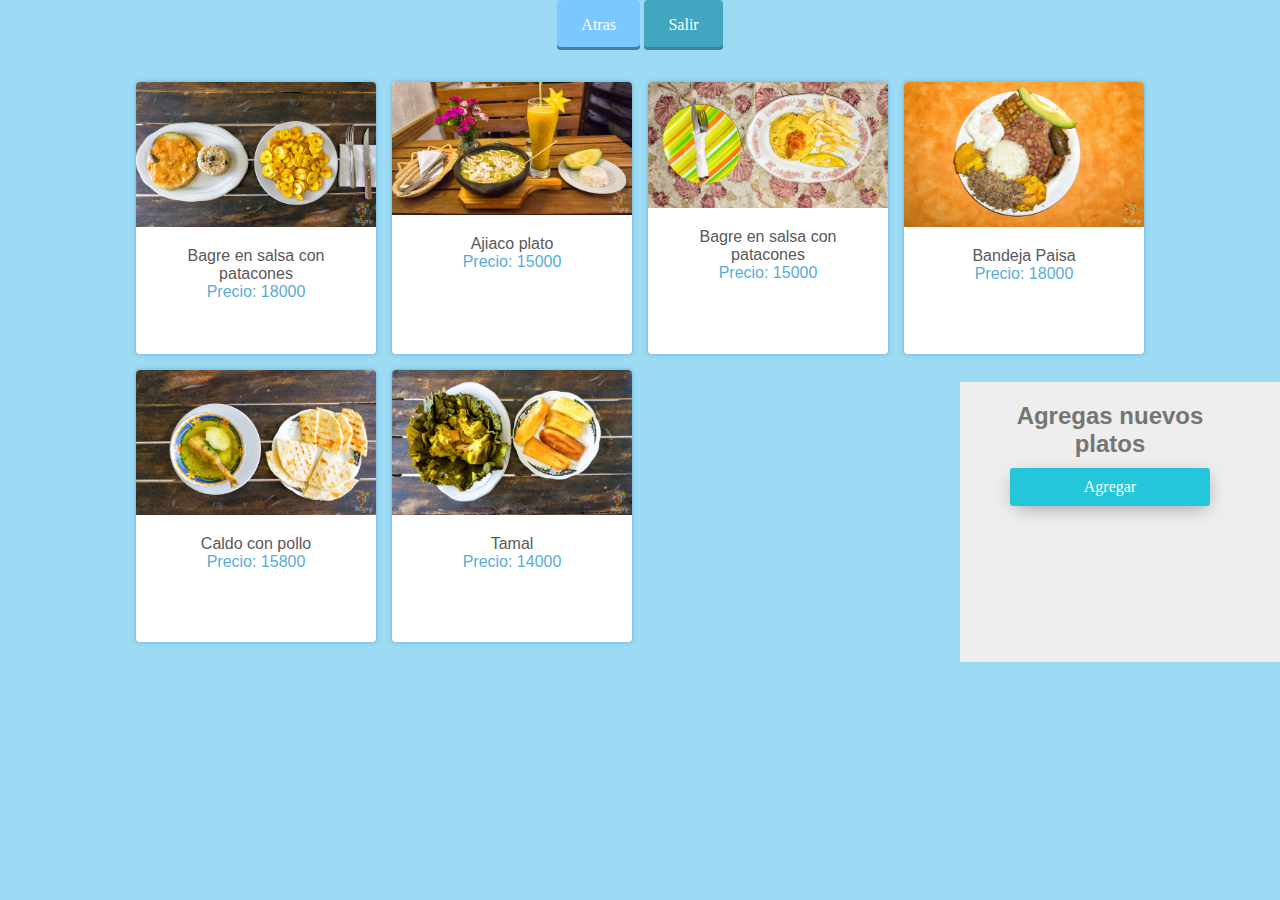
<file: indexadminplatos.html>
<!DOCTYPE html>
<html lang="en">

<head>
    <meta charset="UTF-8">
    <title>Product Sorter</title>
    <link rel="stylesheet" href="app/css2/stylescli.css">
    <link rel="stylesheet" href="app/css2/style.css">


</head>

<body>
    <!-- partial:index.partial.html -->
    <div class="buttons">
        <button class="active" data-sort="sort-all" onclick="volveradmin()">Atras</button>
        <button data-sort="sort-hoodies"  onclick="volverprincipal()" >Salir</button>

        <!-- partial:index.partial.html -->

    </div>

    <div class="boxes">
        <div class="box sort-Comida 1">
            <img src="img/portfolio/bagre.jpg" alt="">
            <div class="details">
                <div class="tittle">Bagre en salsa con patacones</div>
                <div class="price">Precio: 18000</div>
            </div>
        </div>

        <div class="box sort-Comida 2">
            <img src="img/portfolio/ajiaco.jpg" alt="">
            <div class="details">
                <div class="tittle">Ajiaco plato</div>
                <div class="price">Precio: 15000</div>
            </div>
        </div>

        <div class="box sort-Comida 3">
            <img src="img/portfolio/arrozP.jpg" alt="">
            <div class="details">
                <div class="tittle">Bagre en salsa con patacones</div>
                <div class="price">Precio: 15000</div>
            </div>
        </div>

        <div class="box sort-Comida 4">
            <img src="img/portfolio/bandeja.jpg" alt="">
            <div class="details">
                <div class="tittle">Bandeja Paisa</div>
                <div class="price">Precio: 18000</div>
            </div>
        </div>

        <div class="box sort-Comida 5">
            <img src="img/portfolio/caldo.jpg" alt="">
            <div class="details">
                <div class="tittle">Caldo con pollo</div>
                <div class="price">Precio: 15800</div>
            </div>
        </div>




        <div class="box sort-Comida 6">
            <img src="img/portfolio/tamal.jpg" alt="">
            <div class="details">
                <div class="tittle">Tamal</div>
                <div class="price">Precio: 14000</div>
            </div>
        </div>



        <div class="col">
            <!--Aqui empieza lo del boton y en el css es donde sale las posiciones -->
            <div class="cont_login">
                <div class="cont_info_log_sign_up">
                    <div class="col_md_login">
                        <h2>Agregas nuevos platos</h2>
                        <button class="btn_login" onclick="cambiar_login()">Agregar</button>
                    </div>
                </div>

                <div class="cont_forms">
                    <div class="cont_form_login">
                        <a href="#" onclick="ocultar_login_sign_up()"><i class="material-icons">&#xE5C4;</i></a>
                        <h2>PLATO</h2>
                        <input type="text" placeholder="Nombre plato" />
                        <input type="password" placeholder="precio plato" />
                        <input type="text" placeholder="descripcion" />
                        <input type="text" placeholder="imagen" />
                        <button class="btn_login" onclick="cambiar_login()">Aceptar</button>
                    </div>

                    <div class="cont_form_sign_up">
                    </div>
                </div>
            </div>
        </div>
        <!--Aqui termina-->



    </div>

   
    <!-- partial -->
    <script src="app/js2/script.js"></script>
</body>

</html>
</file>
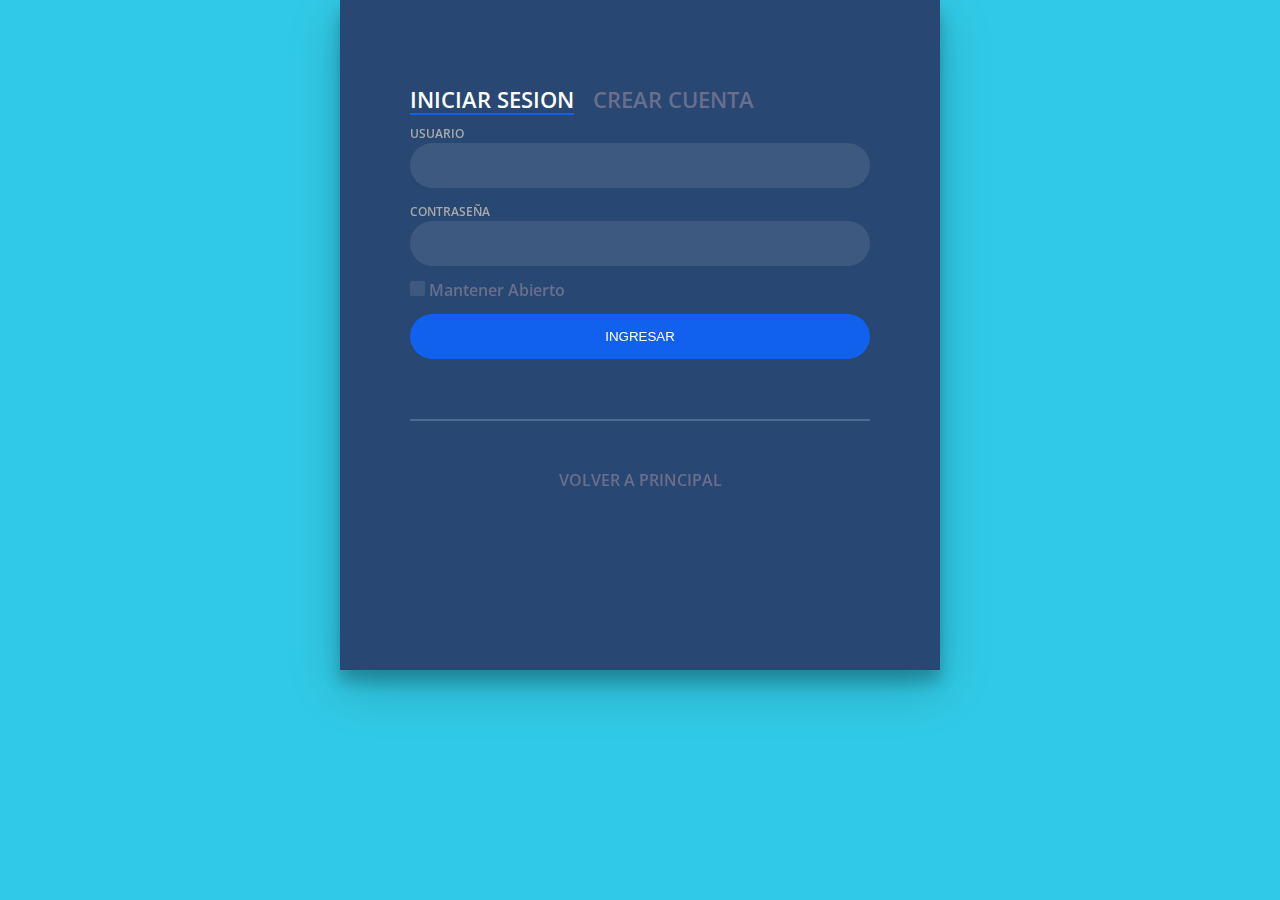
<file: indexlogin.html>
<!DOCTYPE html>
<html lang="es">

<head>
    <meta charset="UTF-8">
    <title>INICIAR SESION</title>
    <link rel='stylesheet' href='https://fonts.googleapis.com/css?family=Open+Sans:600'>
    <link rel="stylesheet" href="app/css2/login_view.css">
</head>

<body>
    <!-- partial:index.partial.html -->
    <div class="login-wrap">
        <div class="login-html">
            <input id="tab-1" type="radio" name="tab" class="sign-in" checked><label for="tab-1" class="tab">Iniciar
                sesion</label>
            <input id="tab-2" type="radio" name="tab" class="sign-up"><label for="tab-2" class="tab">Crear
                Cuenta</label>
            <div class="login-form">
             
                    <div class="sign-in-htm">

                        <div class="group">
                            <label for="user" class="label">Usuario</label>
                            <input id="user" type="text" class="input" >

                        </div>
                        <div class="group">
                            <label for="pass" class="label">Contraseña</label>
                            <input id="pass" type="password" class="input" data-type="password">
                        </div>
                        <div class="group">
                            <input id="check" type="checkbox" class="check" >
                            <label for="check"><span class="icon"></span> Mantener Abierto</label>
                        </div>
                        <div class="group">
                            <button class="button" onclick="inicio()">Ingresar</button>
                        </div>
                        <div class="hr"></div>
                        <div class="foot-lnk">
                            <a href="index.html">VOLVER A PRINCIPAL</a>
                        </div>
                    </div>
               

              
                    <div class="sign-up-htm">
                        <div class="group">
                            <label for="user" class="label">Usuario</label>
                            <input id="user" type="text" class="input" required> 
                        </div>
                        <div class="group">
                            <label for="pass" class="label">Contraseña</label>
                            <input id="pass" type="password" class="input" data-type="password" >
                        </div>
                        <div class="group">
                            <label for="pass" class="label">Repetir Contraseña</label>
                            <input id="pass" type="password" class="input" data-type="password" >
                        </div>
                        <div class="group">
                            <label for="pass" class="label">EMAIL</label>
                            <input id="pass" type="text" class="input" >
                        </div>
                        <div class="group">


                            <input type="submit" class="button" onclick="inicio()" value="Crear">
                        </div>
                        <div class="hr"></div>
                        <div class="foot-lnk">
                            <label for="tab-1">¿YA TIENES CUENTA?</a>
                        </div>
                    </div>
                



            </div>
        </div>



    </div>
    <!-- partial -->
    <script src="app/js2/js2.js"></script>
</body>

</html>
</file>
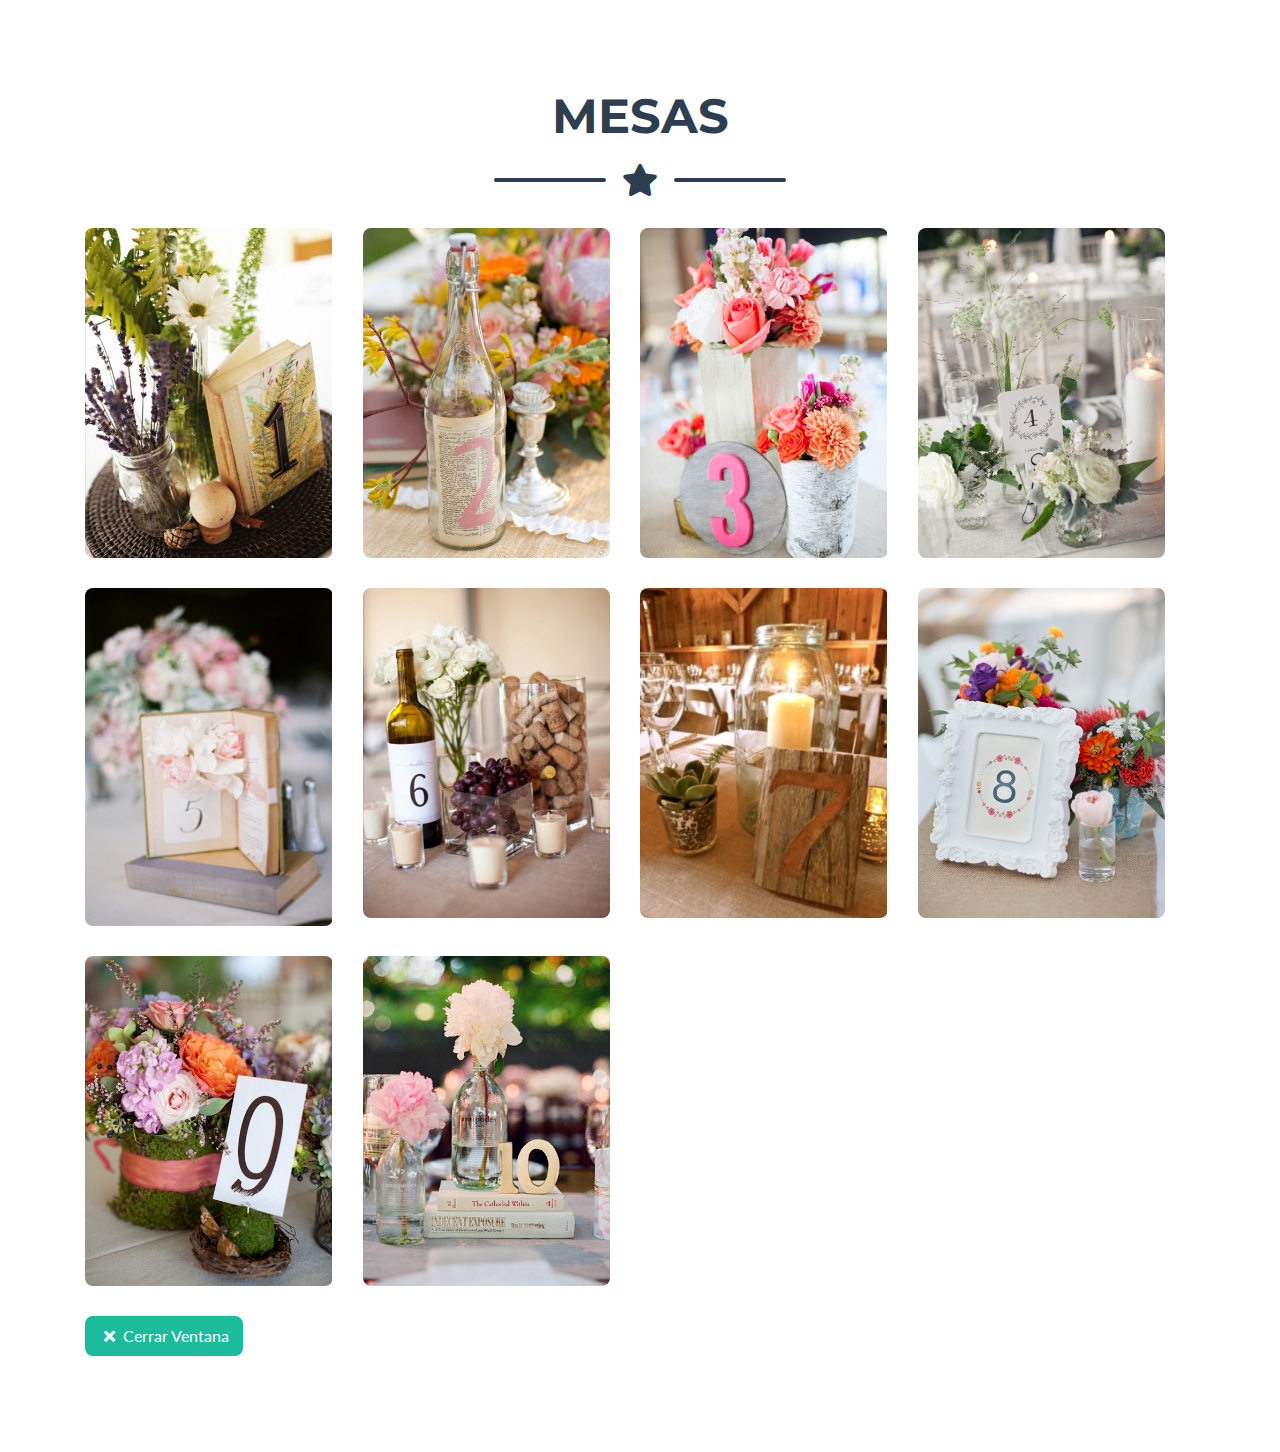
<file: indexreservas.html>
<!DOCTYPE html>
<html lang="en">
<head>
    
  <meta charset="utf-8">
  <meta name="viewport" content="width=device-width, initial-scale=1, shrink-to-fit=no">
  <meta name="description" content="">
  <meta name="author" content="">

  <title>Reservas</title>

  <!-- Custom fonts for this theme -->
  <link href="vendor/fontawesome-free/css/all.min.css" rel="stylesheet" type="text/css">
  <link href="https://fonts.googleapis.com/css?family=Montserrat:400,700" rel="stylesheet" type="text/css">
  <link href="https://fonts.googleapis.com/css?family=Lato:400,700,400italic,700italic" rel="stylesheet" type="text/css">

  <!-- Theme CSS -->
  <link href="css/freelancer.min.css" rel="stylesheet">
  <link href="css/viewclientes.css" rel="stylesheet">
  <link href="css/calendar.css" rel="stylesheet">

</head>
<body>
        <section class="page-section portfolio" id="platos">
                <div class="container">
            
                  <!-- Portfolio Section Heading -->
                  <h2 class="page-section-heading text-center text-uppercase text-secondary mb-0">Mesas</h2>
            
                  <!-- Icon Divider -->
                  <div class="divider-custom">
                    <div class="divider-custom-line"></div>
                    <div class="divider-custom-icon">
                      <i class="fas fa-star"></i>
                    </div>
                    <div class="divider-custom-line"></div>
                  </div>
            
                  <!-- Portfolio Grid Items -->
                  <div class="row">
            
                    <!-- Portfolio Item 1 -->
                    <div class="col-md-6 col-lg-3">
                      <div class="portfolio-item mx-auto" data-toggle="modal" data-target="#mesa1">
                        <div class="portfolio-item-caption d-flex align-items-center justify-content-center h-100 w-100">
                          <div class="portfolio-item-caption-content text-center text-white">
                            <i class="fas fa-plus fa-3x"></i>
                          </div>
                        </div>
                        <img class="img-fluid" src="img/mesas/m1.png" alt="">
                      </div>
                    </div>
            
                    <!-- Portfolio Item 2 -->
                    <div class="col-md-6 col-lg-3">
                      <div class="portfolio-item mx-auto" data-toggle="modal" data-target="#mesa1">
                        <div class="portfolio-item-caption d-flex align-items-center justify-content-center h-100 w-100">
                          <div class="portfolio-item-caption-content text-center text-white">
                            <i class="fas fa-plus fa-3x"></i>
                          </div>
                        </div>
                        <img class="img-fluid" src="img/mesas/m2.png" alt="">
                      </div>
                    </div>
            
                    <!-- Portfolio Item 3 -->
                    <div class="col-md-6 col-lg-3">
                      <div class="portfolio-item mx-auto" data-toggle="modal" data-target="#mesa1">
                        <div class="portfolio-item-caption d-flex align-items-center justify-content-center h-100 w-100">
                          <div class="portfolio-item-caption-content text-center text-white">
                            <i class="fas fa-plus fa-3x"></i>
                          </div>
                        </div>
                        <img class="img-fluid" src="img/mesas/m3.png" alt="">
                      </div>
                    </div>
            
                    <!-- Portfolio Item 4 -->
                    <div class="col-md-6 col-lg-3">
                      <div class="portfolio-item mx-auto" data-toggle="modal" data-target="#mesa1">
                        <div class="portfolio-item-caption d-flex align-items-center justify-content-center h-100 w-100">
                          <div class="portfolio-item-caption-content text-center text-white">
                            <i class="fas fa-plus fa-3x"></i>
                          </div>
                        </div>
                        <img class="img-fluid" src="img/mesas/m4.png" alt="">
                      </div>
                    </div>
            
                    <!-- Portfolio Item 5 -->
                    <div class="col-md-6 col-lg-3">
                      <div class="portfolio-item mx-auto" data-toggle="modal" data-target="#mesa1">
                        <div class="portfolio-item-caption d-flex align-items-center justify-content-center h-100 w-100">
                          <div class="portfolio-item-caption-content text-center text-white">
                            <i class="fas fa-plus fa-3x"></i>
                          </div>
                        </div>
                        <img class="img-fluid" src="img/mesas/m5.jpg" alt="">
                      </div>
                    </div>
            
                    <!-- Portfolio Item 6 -->
                    <div class="col-md-6 col-lg-3">
                      <div class="portfolio-item mx-auto" data-toggle="modal" data-target="#mesa1">
                        <div class="portfolio-item-caption d-flex align-items-center justify-content-center h-100 w-100">
                          <div class="portfolio-item-caption-content text-center text-white">
                            <i class="fas fa-plus fa-3x"></i>
                          </div>
                        </div>
                        <img class="img-fluid" src="img/mesas/m6.png" alt="">
                      </div>
                    </div>

                     <!-- Portfolio Item 7 -->
                     <div class="col-md-6 col-lg-3">
                            <div class="portfolio-item mx-auto" data-toggle="modal" data-target="#mesa1">
                              <div class="portfolio-item-caption d-flex align-items-center justify-content-center h-100 w-100">
                                <div class="portfolio-item-caption-content text-center text-white">
                                  <i class="fas fa-plus fa-3x"></i>
                                </div>
                              </div>
                              <img class="img-fluid" src="img/mesas/m7.png" alt="">
                            </div>
                    </div>

                     <!-- Portfolio Item 8 -->
                     <div class="col-md-6 col-lg-3">
                            <div class="portfolio-item mx-auto" data-toggle="modal" data-target="#mesa1">
                              <div class="portfolio-item-caption d-flex align-items-center justify-content-center h-100 w-100">
                                <div class="portfolio-item-caption-content text-center text-white">
                                  <i class="fas fa-plus fa-3x"></i>
                                </div>
                              </div>
                              <img class="img-fluid" src="img/mesas/m8.png" alt="">
                            </div>
                    </div>

                     <!-- Portfolio Item 9 -->
                     <div class="col-md-6 col-lg-3">
                            <div class="portfolio-item mx-auto" data-toggle="modal" data-target="#mesa1">
                              <div class="portfolio-item-caption d-flex align-items-center justify-content-center h-100 w-100">
                                <div class="portfolio-item-caption-content text-center text-white">
                                  <i class="fas fa-plus fa-3x"></i>
                                </div>
                              </div>
                              <img class="img-fluid" src="img/mesas/m9.png" alt="">
                            </div>
                    </div>

                     <!-- Portfolio Item 10 -->
                     <div class="col-md-6 col-lg-3">
                            <div class="portfolio-item mx-auto" data-toggle="modal" data-target="#mesa1">
                              <div class="portfolio-item-caption d-flex align-items-center justify-content-center h-100 w-100">
                                <div class="portfolio-item-caption-content text-center text-white">
                                  <i class="fas fa-plus fa-3x"></i>
                                </div>
                              </div>
                              <img class="img-fluid" src="img/mesas/m10.png" alt="">
                            </div>
                    </div>
                </div>
                  <!-- /.row -->
                  <button class="btn btn-primary" onclick="location.href='index.html'" data-dismiss="modal">
                      <i class="fas fa-times fa-fw"></i>
                    Cerrar Ventana
                    </button>
            </div>

            
        </section>


       

        <div class="portfolio-modal modal fade" id="mesa1" tabindex="-1" role="dialog" aria-labelledby="portfolioModal1Label" aria-hidden="true">
                <div class="modal-dialog modal-xl" role="document">
                  <div class="modal-content">
                    <button type="button" class="close" data-dismiss="modal" aria-label="Close">
                      <span aria-hidden="true">
                        <i class="fas fa-times"></i>
                      </span>
                    </button>
                    <div class="modal-body text-center">
                      <div class="container">
                        <div class="row justify-content-center">
                          <div class="col-lg-8">
                            <!-- Portfolio Modal - Title -->
                            <!-- Icon Divider -->
                            <div class="divider-custom">
                              <div class="divider-custom-line"></div>
                              <div class="divider-custom-icon">
                                <i class="fas fa-star"></i>
                              </div>
                              <div class="divider-custom-line"></div>
                            </div>
                            <div class="wrapper">
                                <div id="calendarContainer"></div>
                                <div id="organizerContainer" style="margin-left: 8px;"></div>
                              </div>
                              <br>
                            <button class="btn btn-primary" href="#" data-dismiss="modal">
                              <i class="fas fa-times fa-fw"></i>
                            Cerrar Ventana
                            </button>
                          </div>
                        </div>
                      </div>
                    </div>
                  </div>
                </div>
        </div>


        <div class="portfolio-modal modal fade" id="mesa1" tabindex="-1" role="dialog" aria-labelledby="portfolioModal1Label" aria-hidden="true">
            <div class="modal-dialog modal-xl" role="document">
              <div class="modal-content">
                <button type="button" class="close" data-dismiss="modal" aria-label="Close">
                  <span aria-hidden="true">
                    <i class="fas fa-times"></i>
                  </span>
                </button>
                <div class="modal-body text-center">
                  <div class="container">
                    <div class="row justify-content-center">
                      <div class="col-lg-8">
                        <!-- Portfolio Modal - Title -->
                        <!-- Icon Divider -->
                        <div class="divider-custom">
                          <div class="divider-custom-line"></div>
                          <div class="divider-custom-icon">
                            <i class="fas fa-star"></i>
                          </div>
                          <div class="divider-custom-line"></div>
                        </div>
                        <div class="wrapper">
                            <div id="calendarContainer"></div>
                            <div id="organizerContainer" style="margin-left: 8px;"></div>
                          </div>
                          <br>
                        <button class="btn btn-primary" href="#" data-dismiss="modal">
                          <i class="fas fa-times fa-fw"></i>
                        Cerrar Ventana
                        </button>
                      </div>
                    </div>
                  </div>
                </div>
              </div>
            </div>
        </div>



        <div class="portfolio-modal modal fade" id="mesa2" tabindex="-1" role="dialog" aria-labelledby="portfolioModal1Label" aria-hidden="true">
    <div class="modal-dialog modal-xl" role="document">
      <div class="modal-content">
        <button type="button" class="close" data-dismiss="modal" aria-label="Close">
          <span aria-hidden="true">
            <i class="fas fa-times"></i>
          </span>
        </button>
        <div class="modal-body text-center">
          <div class="container">
            <div class="row justify-content-center">
              <div class="col-lg-8">
                <!-- Portfolio Modal - Title -->
                <!-- Icon Divider -->
                <div class="divider-custom">
                  <div class="divider-custom-line"></div>
                  <div class="divider-custom-icon">
                    <i class="fas fa-star"></i>
                  </div>
                  <div class="divider-custom-line"></div>
                </div>
                <div class="wrapper">
                    <div id="calendarContainer"></div>
                    <div id="organizerContainer" style="margin-left: 8px;"></div>
                  </div>
                  <br>
                <button class="btn btn-primary" href="#" data-dismiss="modal">
                  <i class="fas fa-times fa-fw"></i>
                Cerrar Ventana
                </button>
              </div>
            </div>
          </div>
        </div>
      </div>
    </div>
        </div>




        <div class="portfolio-modal modal fade" id="mesa3" tabindex="-1" role="dialog" aria-labelledby="portfolioModal1Label" aria-hidden="true">
    <div class="modal-dialog modal-xl" role="document">
      <div class="modal-content">
        <button type="button" class="close" data-dismiss="modal" aria-label="Close">
          <span aria-hidden="true">
            <i class="fas fa-times"></i>
          </span>
        </button>
        <div class="modal-body text-center">
          <div class="container">
            <div class="row justify-content-center">
              <div class="col-lg-8">
                <!-- Portfolio Modal - Title -->
                <!-- Icon Divider -->
                <div class="divider-custom">
                  <div class="divider-custom-line"></div>
                  <div class="divider-custom-icon">
                    <i class="fas fa-star"></i>
                  </div>
                  <div class="divider-custom-line"></div>
                </div>
                <div class="wrapper">
                    <div id="calendarContainer"></div>
                    <div id="organizerContainer" style="margin-left: 8px;"></div>
                  </div>
                  <br>
                <button class="btn btn-primary" href="#" data-dismiss="modal">
                  <i class="fas fa-times fa-fw"></i>
                Cerrar Ventana
                </button>
              </div>
            </div>
          </div>
        </div>
      </div>
    </div>
        </div>





        <div class="portfolio-modal modal fade" id="mesa4" tabindex="-1" role="dialog" aria-labelledby="portfolioModal1Label" aria-hidden="true">
    <div class="modal-dialog modal-xl" role="document">
      <div class="modal-content">
        <button type="button" class="close" data-dismiss="modal" aria-label="Close">
          <span aria-hidden="true">
            <i class="fas fa-times"></i>
          </span>
        </button>
        <div class="modal-body text-center">
          <div class="container">
            <div class="row justify-content-center">
              <div class="col-lg-8">
                <!-- Portfolio Modal - Title -->
                <!-- Icon Divider -->
                <div class="divider-custom">
                  <div class="divider-custom-line"></div>
                  <div class="divider-custom-icon">
                    <i class="fas fa-star"></i>
                  </div>
                  <div class="divider-custom-line"></div>
                </div>
                <div class="wrapper">
                    <div id="calendarContainer"></div>
                    <div id="organizerContainer" style="margin-left: 8px;"></div>
                  </div>
                  <br>
                <button class="btn btn-primary" href="#" data-dismiss="modal">
                  <i class="fas fa-times fa-fw"></i>
                Cerrar Ventana
                </button>
              </div>
            </div>
          </div>
        </div>
      </div>
    </div>
        </div>




      <div class="portfolio-modal modal fade" id="mesa5" tabindex="-1" role="dialog" aria-labelledby="portfolioModal1Label" aria-hidden="true">
    <div class="modal-dialog modal-xl" role="document">
      <div class="modal-content">
        <button type="button" class="close" data-dismiss="modal" aria-label="Close">
          <span aria-hidden="true">
            <i class="fas fa-times"></i>
          </span>
        </button>
        <div class="modal-body text-center">
          <div class="container">
            <div class="row justify-content-center">
              <div class="col-lg-8">
                <!-- Portfolio Modal - Title -->
                <!-- Icon Divider -->
                <div class="divider-custom">
                  <div class="divider-custom-line"></div>
                  <div class="divider-custom-icon">
                    <i class="fas fa-star"></i>
                  </div>
                  <div class="divider-custom-line"></div>
                </div>
                <div class="wrapper">
                    <div id="calendarContainer"></div>
                    <div id="organizerContainer" style="margin-left: 8px;"></div>
                  </div>
                  <br>
                <button class="btn btn-primary" href="#" data-dismiss="modal">
                  <i class="fas fa-times fa-fw"></i>
                Cerrar Ventana
                </button>
              </div>
            </div>
          </div>
        </div>
      </div>
    </div>
      </div>




      <div class="portfolio-modal modal fade" id="mesa6" tabindex="-1" role="dialog" aria-labelledby="portfolioModal1Label" aria-hidden="true">
    <div class="modal-dialog modal-xl" role="document">
      <div class="modal-content">
        <button type="button" class="close" data-dismiss="modal" aria-label="Close">
          <span aria-hidden="true">
            <i class="fas fa-times"></i>
          </span>
        </button>
        <div class="modal-body text-center">
          <div class="container">
            <div class="row justify-content-center">
              <div class="col-lg-8">
                <!-- Portfolio Modal - Title -->
                <!-- Icon Divider -->
                <div class="divider-custom">
                  <div class="divider-custom-line"></div>
                  <div class="divider-custom-icon">
                    <i class="fas fa-star"></i>
                  </div>
                  <div class="divider-custom-line"></div>
                </div>
                <div class="wrapper">
                    <div id="calendarContainer"></div>
                    <div id="organizerContainer" style="margin-left: 8px;"></div>
                  </div>
                  <br>
                <button class="btn btn-primary" href="#" data-dismiss="modal">
                  <i class="fas fa-times fa-fw"></i>
                Cerrar Ventana
                </button>
              </div>
            </div>
          </div>
        </div>
      </div>
    </div>
      </div>



      <div class="portfolio-modal modal fade" id="mesa7" tabindex="-1" role="dialog" aria-labelledby="portfolioModal1Label" aria-hidden="true">
    <div class="modal-dialog modal-xl" role="document">
      <div class="modal-content">
        <button type="button" class="close" data-dismiss="modal" aria-label="Close">
          <span aria-hidden="true">
            <i class="fas fa-times"></i>
          </span>
        </button>
        <div class="modal-body text-center">
          <div class="container">
            <div class="row justify-content-center">
              <div class="col-lg-8">
                <!-- Portfolio Modal - Title -->
                <!-- Icon Divider -->
                <div class="divider-custom">
                  <div class="divider-custom-line"></div>
                  <div class="divider-custom-icon">
                    <i class="fas fa-star"></i>
                  </div>
                  <div class="divider-custom-line"></div>
                </div>
                <div class="wrapper">
                    <div id="calendarContainer"></div>
                    <div id="organizerContainer" style="margin-left: 8px;"></div>
                  </div>
                  <br>
                <button class="btn btn-primary" href="#" data-dismiss="modal">
                  <i class="fas fa-times fa-fw"></i>
                Cerrar Ventana
                </button>
              </div>
            </div>
          </div>
        </div>
      </div>
    </div>
      </div>



      <div class="portfolio-modal modal fade" id="mesa8" tabindex="-1" role="dialog" aria-labelledby="portfolioModal1Label" aria-hidden="true">
    <div class="modal-dialog modal-xl" role="document">
      <div class="modal-content">
        <button type="button" class="close" data-dismiss="modal" aria-label="Close">
          <span aria-hidden="true">
            <i class="fas fa-times"></i>
          </span>
        </button>
        <div class="modal-body text-center">
          <div class="container">
            <div class="row justify-content-center">
              <div class="col-lg-8">
                <!-- Portfolio Modal - Title -->
                <!-- Icon Divider -->
                <div class="divider-custom">
                  <div class="divider-custom-line"></div>
                  <div class="divider-custom-icon">
                    <i class="fas fa-star"></i>
                  </div>
                  <div class="divider-custom-line"></div>
                </div>
                <div class="wrapper">
                    <div id="calendarContainer"></div>
                    <div id="organizerContainer" style="margin-left: 8px;"></div>
                  </div>
                  <br>
                <button class="btn btn-primary" href="#" data-dismiss="modal">
                  <i class="fas fa-times fa-fw"></i>
                Cerrar Ventana
                </button>
              </div>
            </div>
          </div>
        </div>
      </div>
    </div>
      </div>


      <div class="portfolio-modal modal fade" id="mesa9" tabindex="-1" role="dialog" aria-labelledby="portfolioModal1Label" aria-hidden="true">
    <div class="modal-dialog modal-xl" role="document">
      <div class="modal-content">
        <button type="button" class="close" data-dismiss="modal" aria-label="Close">
          <span aria-hidden="true">
            <i class="fas fa-times"></i>
          </span>
        </button>
        <div class="modal-body text-center">
          <div class="container">
            <div class="row justify-content-center">
              <div class="col-lg-8">
                <!-- Portfolio Modal - Title -->
                <!-- Icon Divider -->
                <div class="divider-custom">
                  <div class="divider-custom-line"></div>
                  <div class="divider-custom-icon">
                    <i class="fas fa-star"></i>
                  </div>
                  <div class="divider-custom-line"></div>
                </div>
                <div class="wrapper">
                    <div id="calendarContainer"></div>
                    <div id="organizerContainer" style="margin-left: 8px;"></div>
                  </div>
                  <br>
                <button class="btn btn-primary" href="#" data-dismiss="modal">
                  <i class="fas fa-times fa-fw"></i>
                Cerrar Ventana
                </button>
              </div>
            </div>
          </div>
        </div>
      </div>
    </div>
      </div>

      <div class="portfolio-modal modal fade" id="mesa10" tabindex="-1" role="dialog" aria-labelledby="portfolioModal1Label" aria-hidden="true">
        <div class="modal-dialog modal-xl" role="document">
          <div class="modal-content">
            <button type="button" class="close" data-dismiss="modal" aria-label="Close">
              <span aria-hidden="true">
                <i class="fas fa-times"></i>
              </span>
            </button>
            <div class="modal-body text-center">
              <div class="container">
                <div class="row justify-content-center">
                  <div class="col-lg-8">
                    <!-- Portfolio Modal - Title -->
                    <!-- Icon Divider -->
                    <div class="divider-custom">
                      <div class="divider-custom-line"></div>
                      <div class="divider-custom-icon">
                        <i class="fas fa-star"></i>
                      </div>
                      <div class="divider-custom-line"></div>
                    </div>
                    <div class="wrapper">
                        <div id="calendarContainer"></div>
                        <div id="organizerContainer" style="margin-left: 8px;"></div>
                      </div>
                      <br>
                    <button class="btn btn-primary" href="#" data-dismiss="modal">
                      <i class="fas fa-times fa-fw"></i>
                    Cerrar Ventana
                    </button>
                  </div>
                </div>
              </div>
            </div>
          </div>
        </div>
      </div>



    
        <!-- Bootstrap core JavaScript -->
  <script src="vendor/jquery/jquery.min.js"></script>
  <script src="vendor/bootstrap/js/bootstrap.bundle.min.js"></script>

  <!-- Plugin JavaScript -->
  <script src="vendor/jquery-easing/jquery.easing.min.js"></script>

  <!-- Contact Form JavaScript -->
  <script src="js/jqBootstrapValidation.js"></script>
  <script src="js/contact_me.js"></script>

  <!-- Custom scripts for this template -->
  <script src="js/freelancer.min.js"></script>
  <script src="js/calendar.js"></script>

    </body>
</html>
</file>
<file: css/viewclientes.css>
header.masthead {
  text-align: center;
  color: white;
  background-image: url("../img/res_den.jpg");
  background-repeat: no-repeat;
  background-attachment: scroll;
  background-position: center center;
  background-size: cover;
}

.masthead-heading{
  color: wheat;
  -webkit-text-stroke: 2px black;
}
</file>
<file: public/css/viewclientes.css>
header.masthead {
  text-align: center;
  color: white;
  background-image: url("../img/res_den.jpg");
  background-repeat: no-repeat;
  background-attachment: scroll;
  background-position: center center;
  background-size: cover;
}

.masthead-heading{
  color: wheat;
  -webkit-text-stroke: 2px black;
}
</file>
<file: app/css2/stylescli.css>
* {
    box-sizing: border-box;
  }
  body {
    font-family: "Exo";
    background-color: rgb(156, 218, 243);
    color: #595959;
  }
  /*
      Frameless			<http://framelessgrid.com/>
      by Joni Korpi 		<http://jonikorpi.com/>
      licensed under CC0	<http://creativecommons.org/publicdomain/zero/1.0/>
  */
  .buttons {
    width: 460px;
    margin: 0 auto;
    text-align: center;
  }
  button {
    border: 0;
    padding: 1em 1.5em;
    background-color: #41a7c0;
    color: #fff;
    font-size: 1em;
    font-family: "Exo";
    outline: 0;
    cursor: pointer;
    border-radius: 4px;
    transition: all 0.3s;
    box-shadow: rgb(58, 133, 156) 0px -3px 0px 0px inset;
  }
  button:hover {
    background-color: rgb(53, 111, 187);
  }
  button.active,
  button:active {
    background-color: #7ac8ff;
  }
  .boxes {
    padding-top: 2em;
    width: 65em;
    margin: 0 auto;
  }
  .box {
    width: 15em;
    height: 17em;
    float: left;
    margin: 0 0 1em 1em;
    background-color: #fff;
    box-shadow: 0 0 4px rgb(90, 173, 212);
    border-radius: 4px;
    overflow: hidden;
  }
  .box img {
    max-width: 100%;
  }
  .box .details {
    padding: 1em;
    text-align: center;
  }
  .box .title {
    font-size: 1em;
    padding-bottom: 0.5em;
  }
  .box .price {
    color: rgb(88, 172, 211);
  }
</file>
<file: app/css2/style.css>
/* ------------------------------------ Click on login and Sign Up to  changue and view the effect
---------------------------------------
*/

* {
  margin: 0px auto;
  padding: 0px;
  text-align: center;
  font-family: 'Open Sans', sans-serif;
}

.buttons {
  width: 460px;
  margin: 0 auto;
  text-align: center;
}
button {
  border: 0;
  padding: 1em 1.5em;
  background-color: #41a7c0;
  color: #fff;
  font-size: 1em;
  font-family: "Exo";
  outline: 0;
  cursor: pointer;
  border-radius: 4px;
  transition: all 0.3s;
  box-shadow: rgb(58, 133, 156) 0px -3px 0px 0px inset;
}

.cont_centrar {
  position: static;
  float: right;
   width: 20%;
}

.cont_login {
  position: absolute;
  width: 0px;
left: 100%;
margin-left: -320px;
  
}

.cont_back_info {  
position: relative;
  float: left;
  width: 640px;
  height: 280px;
overflow: hidden;
  background-color: #fff;
  margin-top: 100px;
box-shadow: 1px 10px 30px -10px rgba(0,0,0,0.5);
}

.cont_forms {
  position: absolute;
  overflow: hidden;
  top:300px;
left: 0px;
  width: 320px;
  height: 280px;
  background-color: #eee;
-webkit-transition: all 0.5s;
-moz-transition: all 0.5s;
-ms-transition: all 0.5s;
-o-transition: all 0.5s;
transition: all 0.5s;
}

.cont_forms_active_login {
box-shadow: 1px 10px 30px -10px rgba(0,0,0,0.5);
  height: 420px;  
top:20px;
left: 0px;
  -webkit-transition: all 0.5s;
-moz-transition: all 0.5s;
-ms-transition: all 0.5s;
-o-transition: all 0.5s;
transition: all 0.5s;

}

.cont_forms_active_sign_up {
box-shadow: 1px 10px 30px -10px rgba(0,0,0,0.5);
  height: 420px;  
top:20px;
left:320px;
-webkit-transition: all 0.5s;
-moz-transition: all 0.5s;
-ms-transition: all 0.5s;
-o-transition: all 0.5s;
transition: all 0.5s;
}

.cont_img_back_grey {
  position: absolute;
  width: 950px;
top:-80px;
  left: -116px;
}

.cont_img_back_grey > img {
  width: 100%;
 -webkit-filter: grayscale(100%);     filter: grayscale(100%);
opacity: 0.2;
animation-name: animar_fondo;
  animation-duration: 20s;
animation-timing-function: linear;
animation-iteration-count: infinite;
animation-direction: alternate;

}

.cont_img_back_ {
  position: absolute;
  width: 950px;
top:-80px;
  left: -116px;
}

.cont_img_back_ > img {
  width: 100%;
opacity: 0.3;
animation-name: animar_fondo;
animation-duration: 20s;
animation-timing-function: linear;
animation-iteration-count: infinite;
animation-direction: alternate;
}

.cont_forms_active_login > .cont_img_back_ {
top:0px;  
  -webkit-transition: all 0.5s;
-moz-transition: all 0.5s;
-ms-transition: all 0.5s;
-o-transition: all 0.5s;
transition: all 0.5s;
}

.cont_forms_active_sign_up > .cont_img_back_ {
top:0px;  
left: -435px;
  -webkit-transition: all 0.5s;
-moz-transition: all 0.5s;
-ms-transition: all 0.5s;
-o-transition: all 0.5s;
transition: all 0.5s;
}
 

.cont_info_log_sign_up {
position: absolute;
  width: 300px;
  height: 280px;
  top:250px;
   
z-index: 1;
} 

.col_md_login {
  position: 500;
  float: center;
  width: 70%;
}

.col_md_login > h2 {
  font-weight: 600;
margin-top: 70px;
    color: #757575;
}


.btn_login { 
background-color: #26C6DA;
  border: none;
  padding: 10px;
width: 200px;
border-radius:3px;
box-shadow: 1px 5px 20px -5px rgba(0,0,0,0.4);
  color: #fff;
margin-top: 10px;
cursor: pointer;
}



.cont_ba_opcitiy > h2 {
  font-weight: 400;
  color: #fff;
}

.cont_ba_opcitiy > p {
 font-weight: 400;
margin-top: 15px;
 color: #fff;
}
/* ----------------------------------
background text    
------------------------------------
 */
.cont_ba_opcitiy {
  position: relative;
  background-color: rgba(120, 144, 156, 0.55);
  width: 80%;
  border-radius:3px ;
margin-top: 60px;
padding: 15px 0px;
}





.cont_form_login {
  position: absolute;
  width: 320px;
  opacity: 0;
display: none;
  /* position: absolute;
  opacity: 0;
display: none;
  width: 320px;*/
  -webkit-transition: all 0.5s;
-moz-transition: all 0.5s;
-ms-transition: all 0.5s;
-o-transition: all 0.5s;
transition: all 0.5s;
}

.cont_forms_active_login {
z-index: 2;  
}



  

.cont_form_login > input {
  padding: 15px 5px;
margin-left: 10px;
margin-top: 20px;
  width: 260px;
border: none;
text-align: left;
border:none;
  color: #757575;
}

.cont_form_login > h2 {
margin-top: 50px; 
font-weight: 400;
  color: #757575;
}
.cont_form_login > a,.cont_form_sign_up > a  {
  color: #757575;
    position: relative;
    float: left;
    margin: 10px;
margin-left: 30px;
}
</file>
<file: app/css2/login_view.css>
body{
	margin:0;
	color:#6a6f8c;
	background:#31cae6;
	font:600 16px/18px 'Open Sans',sans-serif;
}
*,:after,:before{box-sizing:border-box}
.clearfix:after,.clearfix:before{content:'';display:table}
.clearfix:after{clear:both;display:block}
a{color:inherit;text-decoration:none}

.login-wrap{
	width:100%;
	margin:auto;
	max-width:600px;
	min-height:670px;
	position:relative;
	background:url(https://cdn.needish.com/is-prod-deals/GgNuNFklEtWzsi1AHIMaeA/scale/900x600.jpg) no-repeat center;
	box-shadow:0 12px 15px 0 rgba(0,0,0,.24),0 17px 50px 0 rgba(0,0,0,.19);
}
.login-html{
	width:100%;
	height:100%;
	position:absolute;
	padding:90px 70px 50px 70px;
	background:rgba(40,57,101,.9);
}
.login-html .sign-in-htm,
.login-html .sign-up-htm{
	top:0;
	left:0;
	right:0;
	bottom:0;
	position:absolute;
	-webkit-transform:rotateY(180deg);
	        transform:rotateY(180deg);
	-webkit-backface-visibility:hidden;
	        backface-visibility:hidden;
	transition:all .4s linear;
}
.login-html .sign-in,
.login-html .sign-up,
.login-form .group .check{
	display:none;
}
.login-html .tab,
.login-form .group .label,
.login-form .group .button{
	text-transform:uppercase;
}
.login-html .tab{
	font-size:22px;
	margin-right:15px;
	padding-bottom:5px;
	margin:0 15px 10px 0;
	display:inline-block;
	border-bottom:2px solid transparent;
}
.login-html .sign-in:checked + .tab,
.login-html .sign-up:checked + .tab{
	color:#fff;
	border-color:#1161ee;
}
.login-form{
	min-height:345px;
	position:relative;
	-webkit-perspective:1000px;
	        perspective:1000px;
	-webkit-transform-style:preserve-3d;
	        transform-style:preserve-3d;
}
.login-form .group{
	margin-bottom:15px;
}
.login-form .group .label,
.login-form .group .input,
.login-form .group .button{
	width:100%;
	color:#fff;
	display:block;
}
.login-form .group .input,
.login-form .group .button{
	border:none;
	padding:15px 20px;
	border-radius:25px;
	background:rgba(255,255,255,.1);
}
.login-form .group input[data-type="password"]{
	text-security:circle;
	-webkit-text-security:circle;
}
.login-form .group .label{
	color:#aaa;
	font-size:12px;
}
.login-form .group .button{
	background:#1161ee;
}
.login-form .group label .icon{
	width:15px;
	height:15px;
	border-radius:2px;
	position:relative;
	display:inline-block;
	background:rgba(255,255,255,.1);
}
.login-form .group label .icon:before,
.login-form .group label .icon:after{
	content:'';
	width:10px;
	height:2px;
	background:#fff;
	position:absolute;
	transition:all .2s ease-in-out 0s;
}
.login-form .group label .icon:before{
	left:3px;
	width:5px;
	bottom:6px;
	-webkit-transform:scale(0) rotate(0);
	        transform:scale(0) rotate(0);
}
.login-form .group label .icon:after{
	top:6px;
	right:0;
	-webkit-transform:scale(0) rotate(0);
	        transform:scale(0) rotate(0);
}
.login-form .group .check:checked + label{
	color:#fff;
}
.login-form .group .check:checked + label .icon{
	background:#1161ee;
}
.login-form .group .check:checked + label .icon:before{
	-webkit-transform:scale(1) rotate(45deg);
	        transform:scale(1) rotate(45deg);
}
.login-form .group .check:checked + label .icon:after{
	-webkit-transform:scale(1) rotate(-45deg);
	        transform:scale(1) rotate(-45deg);
}
.login-html .sign-in:checked + .tab + .sign-up + .tab + .login-form .sign-in-htm{
	-webkit-transform:rotate(0);
	        transform:rotate(0);
}
.login-html .sign-up:checked + .tab + .login-form .sign-up-htm{
	-webkit-transform:rotate(0);
	        transform:rotate(0);
}

.hr{
	height:2px;
	margin:60px 0 50px 0;
	background:rgba(255,255,255,.2);
}
.foot-lnk{
	text-align:center;
}
</file>
<file: css/calendar.css>
body { display: felx; -webkit-box-orient: vertical; -webkit-box-direction: normal; -ms-flex-direction: column; flex-direction: column; }

.wrapper { display: -webkit-box; display: -ms-flexbox; display: flex; -webkit-box-orient: horizontal; -webkit-box-direction: normal; -ms-flex-direction: row; flex-direction: row; -webkit-box-pack: center; -ms-flex-pack: center; justify-content: center; -ms-flex-line-pack: center; align-content: center; }
body > p { font-family: "Satellite", "Roboto", sans-serif; font-size: 20px; display: -webkit-box; display: -ms-flexbox; display: flex; -webkit-box-pack: center; -ms-flex-pack: center; justify-content: center; -ms-flex-line-pack: center; align-content: center; -webkit-box-align: center; -ms-flex-align: center; align-items: center; margin: 20px 40px; text-align: justify; }

.calendar { width: 800px; height: 800px; display: -webkit-box; display: -ms-flexbox; display: flex; -webkit-box-orient: vertical; -webkit-box-direction: normal; -ms-flex-direction: column; flex-direction: column; font-family: "Satellite", "Roboto", sans-serif; border: 1px solid rgba(21, 21, 21, 0.12); -webkit-transform: scale(1); transform: scale(1); box-shadow: 0px 0px 4px rgba(21, 21, 21, 0.21); -ms-user-select: none; user-select: none; -moz-user-select: none; -khtml-user-select: none; -webkit-user-select: none; -o-user-select: none; } .calendar.small { width: 400px; height: 400px; } .calendar.medium { width: 600px; height: 600px; } .calendar.large { width: 800px; height: 800px; } .year { width: calc(100% - 10px); display: -webkit-box; display: -ms-flexbox; display: flex; -webkit-box-orient: horizontal; -webkit-box-direction: normal; -ms-flex-direction: row; flex-direction: row; -webkit-box-pack: center; -ms-flex-pack: center; justify-content: center; padding: 5px; font-size: 14px; } .year > span { -webkit-box-flex: 1; -ms-flex: 1; flex: 1; display: -webkit-box; display: -ms-flexbox; display: flex; -webkit-box-pack: center; -ms-flex-pack: center; justify-content: center; -ms-flex-line-pack: center; align-content: center; -webkit-box-align: center; -ms-flex-align: center; align-items: center; text-transform: uppercase; } .year > div { cursor: pointer; display: -webkit-box; display: -ms-flexbox; display: flex; -webkit-box-pack: center; -ms-flex-pack: center; justify-content: center; -webkit-box-align: center; -ms-flex-align: center; align-items: center; -ms-flex-line-pack: center; align-content: center; } .month { width: calc(100% - 10px); display: -webkit-box; display: -ms-flexbox; display: flex; -webkit-box-orient: horizontal; -webkit-box-direction: normal; -ms-flex-direction: row; flex-direction: row; -webkit-box-pack: center; -ms-flex-pack: center; justify-content: center; padding: 20px 5px; font-size: 40px; box-shadow: 0px 2px 6px rgba(21, 21, 21, 0.21); } .month > span { -webkit-box-flex: 1; -ms-flex: 1; flex: 1; display: -webkit-box; display: -ms-flexbox; display: flex; -webkit-box-pack: center; -ms-flex-pack: center; justify-content: center; -ms-flex-line-pack: center; align-content: center; -webkit-box-align: center; -ms-flex-align: center; align-items: center; text-transform: uppercase; } .month > div { cursor: pointer; display: -webkit-box; display: -ms-flexbox; display: flex; -webkit-box-pack: center; -ms-flex-pack: center; justify-content: center; -webkit-box-align: center; -ms-flex-align: center; align-items: center; -ms-flex-line-pack: center; align-content: center; } .labels { width: 100%; display: -webkit-box; display: -ms-flexbox; display: flex; -webkit-box-orient: horizontal; -webkit-box-direction: normal; -ms-flex-direction: row; flex-direction: row; } .labels > span { -webkit-box-flex: 1; -ms-flex: 1; flex: 1; font-size: 12px; text-transform: uppercase; display: -webkit-box; display: -ms-flexbox; display: flex; -webkit-box-pack: center; -ms-flex-pack: center; justify-content: center; -ms-flex-line-pack: center; align-content: center; -webkit-box-align: center; -ms-flex-align: center; align-items: center; padding: 10px; } .days { -webkit-box-flex: 1; -ms-flex: 1; flex: 1; display: -webkit-box; display: -ms-flexbox; display: flex; -webkit-box-orient: vertical; -webkit-box-direction: normal; -ms-flex-direction: column; flex-direction: column; box-shadow: 0px 2px 6px -2px rgba(21, 21, 21, 0.21); } .row { width: 100%; -webkit-box-flex: 1; -ms-flex: 1; flex: 1; display: -webkit-box; display: -ms-flexbox; display: flex; -webkit-box-orient: horizontal; -webkit-box-direction: normal; -ms-flex-direction: row; flex-direction: row; } .day { -webkit-box-flex: 1; -ms-flex: 1; flex: 1; padding: 5px; display: -webkit-box; display: -ms-flexbox; display: flex; -webkit-box-orient: horizontal; -webkit-box-direction: normal; -ms-flex-direction: row; flex-direction: row; border-bottom: 1px solid rgba(21, 21, 21, .12); border-right: 1px solid rgba(21, 21, 21, .12); cursor: pointer; -webkit-transition: box-shadow 200ms ease-in-out; transition: box-shadow 200ms ease-in-out; } .day:last-child { border-right: none; } .day:hover { background-color: rgba(21, 21, 21, 0.012); box-shadow: inset 0px 0px 4px rgba(21, 21, 21, 0.21); } .day-radios { display: none; } .day-radios:checked + .day { background-color: rgba(21, 21, 21, 0.012); box-shadow: inset 0px 0px 4px rgba(21, 21, 21, 0.21); } .day > span { width: auto; font-size: 14px; color: rgba(21, 21, 21, 0.84); } .day.diluted { background-color: rgba(21, 21, 21, 0.021); box-shadow: inset 0px 0px 1px rgba(21, 21, 21, 0.12); } .day.diluted > span { width: auto; font-size: 10px; color: rgba(21, 21, 21, 0.73); }  .events { width: 800px; height: 800px; font-family: "Satellite", "Roboto", sans-serif; box-shadow: 0px 0px 4px rgba(21, 21, 21, 0.21); border: 1px solid rgba(21, 21, 21, 0.12); display: -webkit-box; display: -ms-flexbox; display: flex; -webkit-box-orient: vertical; -webkit-box-direction: normal; -ms-flex-direction: column; flex-direction: column; -ms-user-select: none; user-select: none; -moz-user-select: none; -khtml-user-select: none; -webkit-user-select: none; -o-user-select: none; } .events.small { width: 400px; height: 400px; } .events.medium { width: 600px; height: 600px; } .events.large { width: 800px; height: 800px; } .date { width: calc(100% - 10px); display: -webkit-box; display: -ms-flexbox; display: flex; -webkit-box-orient: horizontal; -webkit-box-direction: normal; -ms-flex-direction: row; flex-direction: row; background-color: ' + this.calendar.colors[1] + '; color: ' + this.calendar.colors[3] + '; -webkit-box-pack: center; -ms-flex-pack: center; justify-content: center; padding: 5px; font-size: 14px; } .date > span { -webkit-box-flex: 1; -ms-flex: 1; flex: 1; display: -webkit-box; display: -ms-flexbox; display: flex; -webkit-box-pack: center; -ms-flex-pack: center; justify-content: center; -ms-flex-line-pack: center; align-content: center; -webkit-box-align: center; -ms-flex-align: center; align-items: center; text-transform: uppercase; } .date > div { cursor: pointer; display: -webkit-box; display: -ms-flexbox; display: flex; -webkit-box-pack: center; -ms-flex-pack: center; justify-content: center; -webkit-box-align: center; -ms-flex-align: center; align-items: center; -ms-flex-line-pack: center; align-content: center; } .rows { width: 100%; -webkit-box-flex: 1; -ms-flex: 1; flex: 1; display: -webkit-box; display: -ms-flexbox; display: flex; -webkit-box-orient: vertical; -webkit-box-direction: normal; -ms-flex-direction: column; flex-direction: column; overflow: hidden !important; } .list { width: 100%; -webkit-box-flex: 1; -ms-flex: 1; flex: 1; overflow-y: auto !important; padding: 0; margin: 0; color: rgba(21, 21, 21, 0.94); } .list > li { width: 100%; display: -webkit-box; display: -ms-flexbox; display: flex; -webkit-box-orient: horizontal; -webkit-box-direction: normal; -ms-flex-direction: row; flex-direction: row; border-bottom: 1px solid rgba(21, 21, 21, 0.12); } .list > li:hover { box-shadow: inset 0px 0px 4px rgba(21, 21, 21, 0.21); } .list > li > div { display: -webkit-box; display: -ms-flexbox; display: flex; -webkit-box-flex: 2; -ms-flex: 2; flex: 2; -webkit-box-pack: center; -ms-flex-pack: center; justify-content: center; -webkit-box-align: center; -ms-flex-align: center; align-items: center; -ms-flex-line-pack: center; align-content: center; padding: 10px; border-right: 1px solid rgba(21, 21, 21, 0.12); } .time { font-size: 14px; } .m { font-size: 14px; text-transform: uppercase; padding-left: 5px; } .list > li > p { -webkit-box-flex: 4; -ms-flex: 4; flex: 4; margin: 10px; display: -webkit-box; display: -ms-flexbox; display: flex; -webkit-box-pack: start; -ms-flex-pack: start; justify-content: flex-start; -webkit-box-align: center; -ms-flex-align: center; align-items: center; -ms-flex-line-pack: center; align-content: center; font-size: 18px; word-wrap: break-word; word-break: break-word; }
</file>
